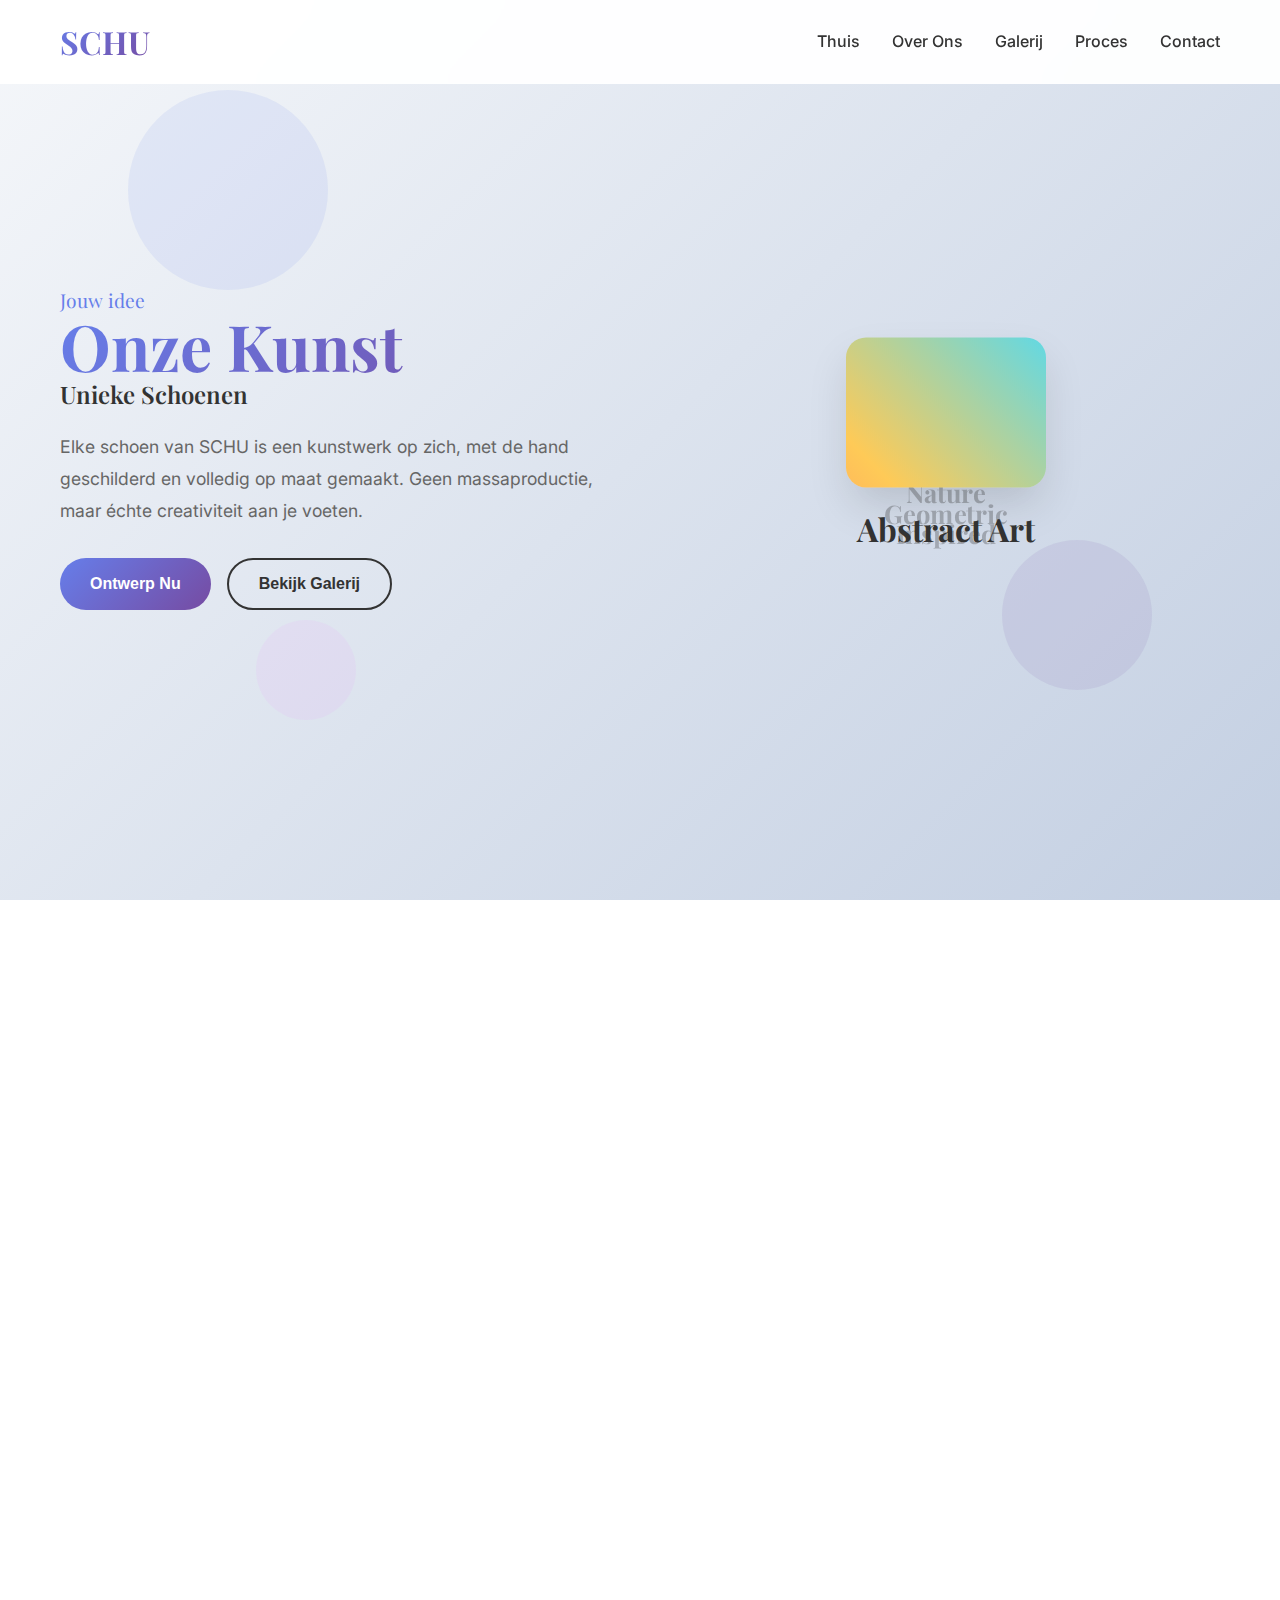
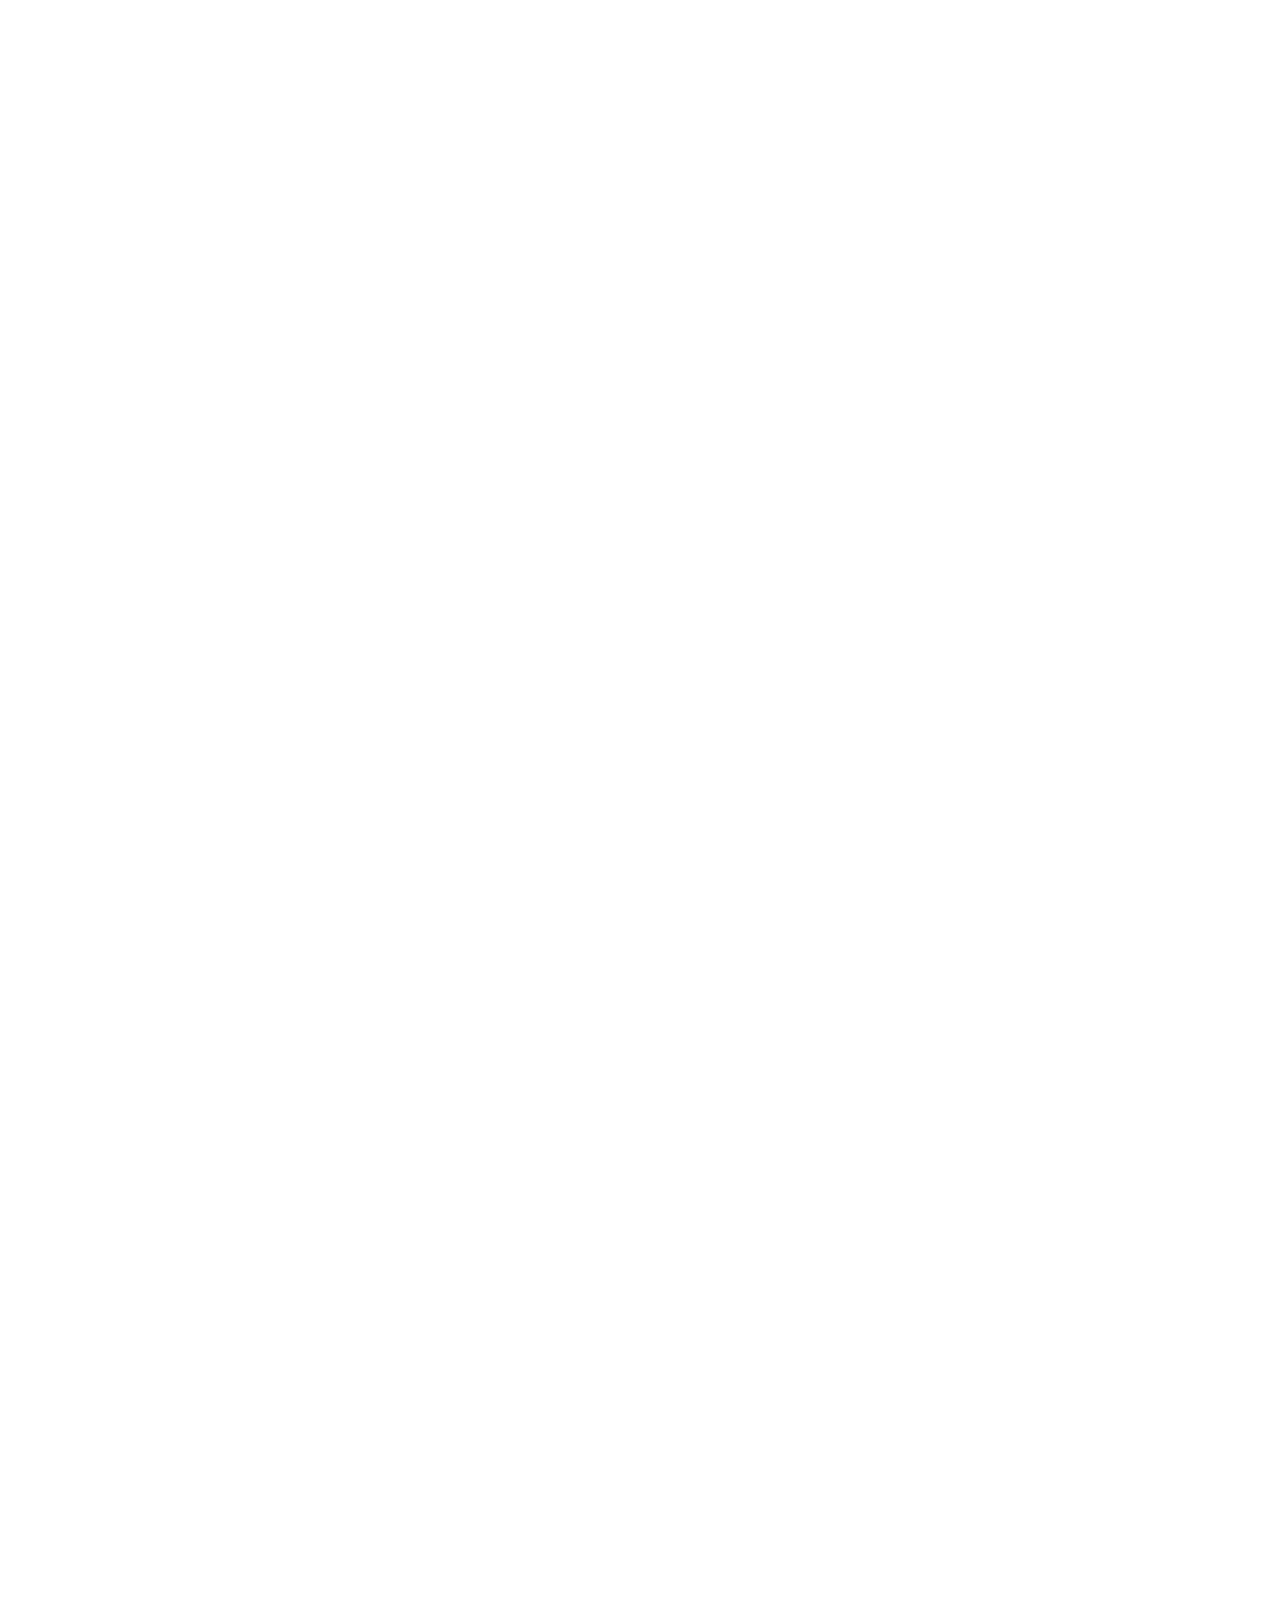
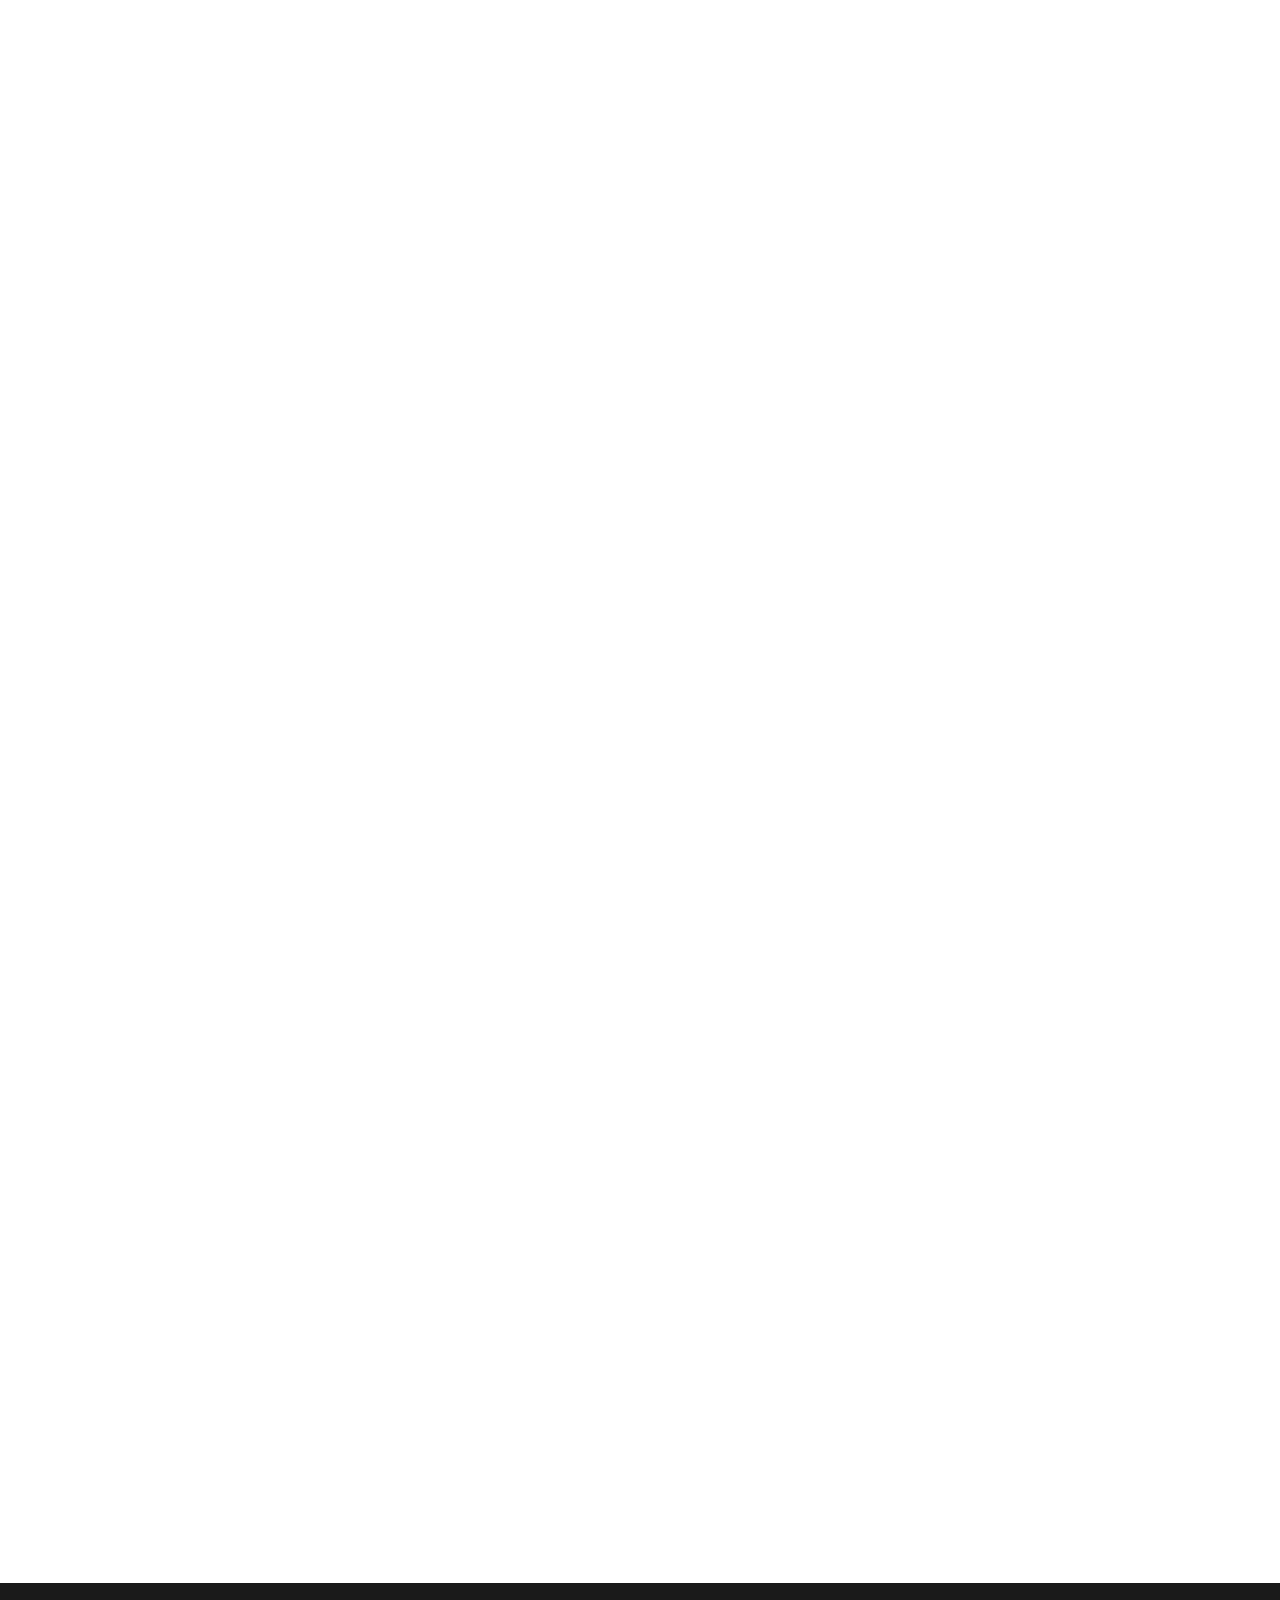
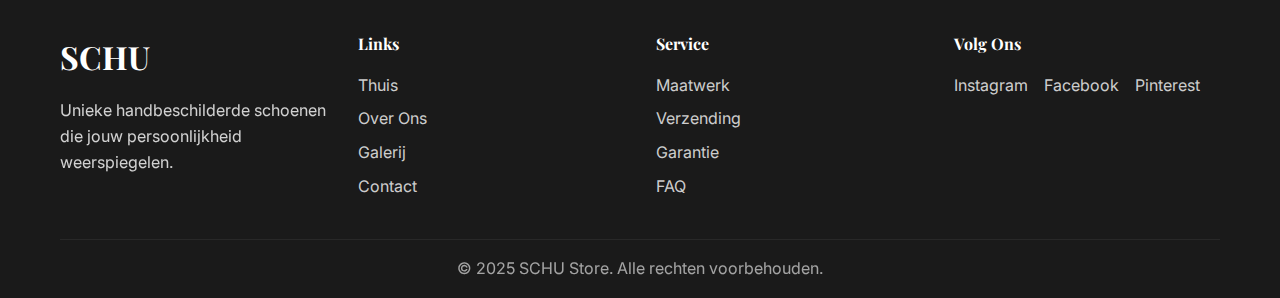
<file: index.html>
<!DOCTYPE html>
<html lang="nl">
<head>
    <meta charset="UTF-8">
    <meta name="viewport" content="width=device-width, initial-scale=1.0">
    <title>SCHU - Unieke Handbeschilderde Schoenen</title>
    <style>
        /* Reset and Base Styles */
        * {
            margin: 0;
            padding: 0;
            box-sizing: border-box;
        }

        html {
            scroll-behavior: smooth;
        }

        body {
            font-family: 'Inter', sans-serif;
            line-height: 1.6;
            color: #333;
            overflow-x: hidden;
        }

        .container {
            max-width: 1200px;
            margin: 0 auto;
            padding: 0 20px;
        }

        /* Typography */
        h1, h2, h3, h4 {
            font-family: 'Playfair Display', serif;
        }

        h1 {
            font-size: clamp(2.5rem, 5vw, 4rem);
            line-height: 1.1;
            font-weight: 700;
        }

        h2 {
            font-size: clamp(2rem, 4vw, 3rem);
            margin-bottom: 1rem;
        }

        h3 {
            font-size: clamp(1.5rem, 3vw, 2rem);
            margin-bottom: 0.5rem;
        }

        /* Buttons */
        .btn {
            padding: 15px 30px;
            border: none;
            border-radius: 50px;
            font-weight: 600;
            text-decoration: none;
            display: inline-block;
            cursor: pointer;
            transition: all 0.3s ease;
            font-size: 16px;
            position: relative;
            overflow: hidden;
        }

        .btn-primary {
            background: linear-gradient(135deg, #667eea 0%, #764ba2 100%);
            color: white;
        }

        .btn-primary:hover {
            transform: translateY(-3px);
            box-shadow: 0 10px 25px rgba(102, 126, 234, 0.4);
        }

        .btn-secondary {
            background: transparent;
            color: #333;
            border: 2px solid #333;
        }

        .btn-secondary:hover {
            background: #333;
            color: white;
            transform: translateY(-3px);
        }

        /* Navigation */
        .navbar {
            position: fixed;
            top: 0;
            width: 100%;
            background: rgba(255, 255, 255, 0.95);
            backdrop-filter: blur(20px);
            border-bottom: 1px solid rgba(255, 255, 255, 0.2);
            z-index: 1000;
            transition: all 0.3s ease;
        }

        .nav-container {
            max-width: 1200px;
            margin: 0 auto;
            padding: 1rem 20px;
            display: flex;
            justify-content: space-between;
            align-items: center;
        }

        .nav-logo h2 {
            font-family: 'Playfair Display', serif;
            font-size: 2rem;
            background: linear-gradient(135deg, #667eea 0%, #764ba2 100%);
            -webkit-background-clip: text;
            -webkit-text-fill-color: transparent;
            margin: 0;
        }

        .nav-menu {
            display: flex;
            gap: 2rem;
        }

        .nav-link {
            text-decoration: none;
            color: #333;
            font-weight: 500;
            transition: all 0.3s ease;
            position: relative;
        }

        .nav-link:hover {
            color: #667eea;
        }

        .nav-link::after {
            content: '';
            position: absolute;
            width: 0;
            height: 2px;
            bottom: -5px;
            left: 0;
            background: linear-gradient(135deg, #667eea 0%, #764ba2 100%);
            transition: width 0.3s ease;
        }

        .nav-link:hover::after {
            width: 100%;
        }

        .nav-toggle {
            display: none;
            flex-direction: column;
            cursor: pointer;
            gap: 4px;
        }

        .bar {
            width: 25px;
            height: 3px;
            background: #333;
            transition: 0.3s;
            border-radius: 3px;
        }

        .nav-toggle.active .bar:nth-child(2) {
            opacity: 0;
        }

        .nav-toggle.active .bar:nth-child(1) {
            transform: translateY(7px) rotate(45deg);
        }

        .nav-toggle.active .bar:nth-child(3) {
            transform: translateY(-7px) rotate(-45deg);
        }

        /* Hero Section */
        .hero {
            min-height: 100vh;
            display: flex;
            align-items: center;
            position: relative;
            background: linear-gradient(135deg, #f5f7fa 0%, #c3cfe2 100%);
            overflow: hidden;
        }

        .hero-container {
            max-width: 1200px;
            margin: 0 auto;
            padding: 0 20px;
            display: grid;
            grid-template-columns: 1fr 1fr;
            gap: 4rem;
            align-items: center;
            position: relative;
            z-index: 2;
        }

        .hero-content {
            animation: fadeInUp 1s ease;
        }

        .hero-title {
            display: flex;
            flex-direction: column;
            margin-bottom: 1.5rem;
        }

        .hero-subtitle {
            font-size: 1.2rem;
            color: #667eea;
            font-weight: 400;
        }

        .hero-main {
            background: linear-gradient(135deg, #667eea 0%, #764ba2 100%);
            -webkit-background-clip: text;
            -webkit-text-fill-color: transparent;
        }

        .hero-accent {
            font-size: 1.5rem;
            color: #333;
            font-weight: 600;
        }

        .hero-description {
            font-size: 1.1rem;
            margin-bottom: 2rem;
            color: #666;
            line-height: 1.8;
        }

        .hero-buttons {
            display: flex;
            gap: 1rem;
            flex-wrap: wrap;
        }

        .hero-visual {
            display: flex;
            justify-content: center;
            align-items: center;
        }

        .shoe-showcase {
            position: relative;
            width: 300px;
            height: 300px;
        }

        .shoe-card {
            position: absolute;
            top: 50%;
            left: 50%;
            transform: translate(-50%, -50%) scale(0.8);
            opacity: 0.3;
            transition: all 0.5s ease;
            text-align: center;
        }

        .shoe-card.active {
            transform: translate(-50%, -50%) scale(1);
            opacity: 1;
            z-index: 10;
        }

        .shoe-image {
            width: 200px;
            height: 150px;
            border-radius: 20px;
            margin-bottom: 1rem;
            position: relative;
            box-shadow: 0 20px 40px rgba(0,0,0,0.1);
        }

        .shoe-1 {
            background: linear-gradient(45deg, #ff6b6b, #feca57, #48dbfb, #ff9ff3);
            background-size: 300% 300%;
            animation: gradientShift 4s ease infinite;
        }

        .shoe-2 {
            background: linear-gradient(45deg, #2ed573, #7bed9f, #70a1ff, #5352ed);
            background-size: 300% 300%;
            animation: gradientShift 4s ease infinite 1s;
        }

        .shoe-3 {
            background: linear-gradient(45deg, #ff6348, #ff9f43, #feca57, #ff6b6b);
            background-size: 300% 300%;
            animation: gradientShift 4s ease infinite 2s;
        }

        .hero-background {
            position: absolute;
            top: 0;
            left: 0;
            right: 0;
            bottom: 0;
            z-index: 1;
        }

        .paint-splash {
            position: absolute;
            border-radius: 50%;
            opacity: 0.1;
            animation: float 6s ease-in-out infinite;
        }

        .splash-1 {
            width: 200px;
            height: 200px;
            background: #667eea;
            top: 10%;
            left: 10%;
            animation-delay: 0s;
        }

        .splash-2 {
            width: 150px;
            height: 150px;
            background: #764ba2;
            top: 60%;
            right: 10%;
            animation-delay: 2s;
        }

        .splash-3 {
            width: 100px;
            height: 100px;
            background: #f093fb;
            bottom: 20%;
            left: 20%;
            animation-delay: 4s;
        }

        /* Section Headers */
        .section-header {
            text-align: center;
            margin-bottom: 4rem;
        }

        .section-header p {
            font-size: 1.1rem;
            color: #666;
            margin-top: 0.5rem;
        }

        /* About Section */
        .about {
            padding: 5rem 0;
            background: #fff;
        }

        .about-content {
            display: grid;
            grid-template-columns: 1fr 1fr;
            gap: 4rem;
            align-items: center;
        }

        .about-text h3 {
            color: #333;
            margin-bottom: 1rem;
        }

        .about-text p {
            color: #666;
            margin-bottom: 2rem;
            font-size: 1.1rem;
            line-height: 1.8;
        }

        .features {
            display: flex;
            flex-direction: column;
            gap: 1.5rem;
        }

        .feature {
            display: flex;
            align-items: flex-start;
            gap: 1rem;
        }

        .feature-icon {
            font-size: 2rem;
            width: 60px;
            height: 60px;
            display: flex;
            align-items: center;
            justify-content: center;
            background: linear-gradient(135deg, #667eea 0%, #764ba2 100%);
            border-radius: 15px;
            flex-shrink: 0;
        }

        .feature h4 {
            color: #333;
            margin-bottom: 0.5rem;
            font-size: 1.1rem;
        }

        .feature p {
            color: #666;
            margin: 0;
            font-size: 0.95rem;
        }

        .about-visual {
            display: flex;
            justify-content: center;
            align-items: center;
        }

        .painter-workspace {
            position: relative;
            width: 300px;
            height: 300px;
            background: linear-gradient(135deg, #f5f7fa 0%, #c3cfe2 100%);
            border-radius: 20px;
            display: flex;
            align-items: center;
            justify-content: center;
            box-shadow: 0 20px 40px rgba(0,0,0,0.1);
        }

        .palette {
            position: absolute;
            top: 20px;
            left: 20px;
            display: flex;
            gap: 8px;
        }

        .color-dot {
            width: 20px;
            height: 20px;
            border-radius: 50%;
            box-shadow: 0 2px 10px rgba(0,0,0,0.2);
        }

        .color-1 { background: #ff6b6b; }
        .color-2 { background: #4ecdc4; }
        .color-3 { background: #45b7d1; }
        .color-4 { background: #f9ca24; }
        .color-5 { background: #6c5ce7; }

        .brush {
            position: absolute;
            bottom: 30px;
            right: 30px;
            width: 80px;
            height: 20px;
            background: linear-gradient(45deg, #8b4513, #daa520);
            border-radius: 10px;
            transform: rotate(-30deg);
        }

        .canvas-shoe {
            width: 120px;
            height: 80px;
            background: linear-gradient(45deg, #ff6b6b, #4ecdc4, #45b7d1);
            border-radius: 15px;
            position: relative;
            animation: pulse 2s ease-in-out infinite;
        }

        /* Gallery Section */
        .gallery {
            padding: 5rem 0;
            background: linear-gradient(135deg, #f5f7fa 0%, #c3cfe2 100%);
        }

        .gallery-filter {
            display: flex;
            justify-content: center;
            gap: 1rem;
            margin-bottom: 3rem;
            flex-wrap: wrap;
        }

        .filter-btn {
            padding: 10px 25px;
            background: white;
            border: 2px solid #ddd;
            border-radius: 25px;
            cursor: pointer;
            transition: all 0.3s ease;
            font-weight: 500;
        }

        .filter-btn.active,
        .filter-btn:hover {
            background: linear-gradient(135deg, #667eea 0%, #764ba2 100%);
            color: white;
            border-color: transparent;
            transform: translateY(-2px);
        }

        .gallery-grid {
            display: grid;
            grid-template-columns: repeat(auto-fit, minmax(300px, 1fr));
            gap: 2rem;
        }

        .gallery-item {
            position: relative;
            border-radius: 20px;
            overflow: hidden;
            cursor: pointer;
            transition: all 0.3s ease;
            box-shadow: 0 10px 30px rgba(0,0,0,0.1);
        }

        .gallery-item:hover {
            transform: translateY(-10px);
            box-shadow: 0 20px 40px rgba(0,0,0,0.2);
        }

        .gallery-image {
            width: 100%;
            height: 250px;
            position: relative;
        }

        .abstract-1 { background: linear-gradient(45deg, #667eea, #764ba2, #f093fb); }
        .nature-1 { background: linear-gradient(45deg, #11998e, #38ef7d, #2ed573); }
        .geometric-1 { background: linear-gradient(45deg, #ff6b6b, #feca57, #48dbfb); }
        .portrait-1 { background: linear-gradient(45deg, #fc466b, #3f5efb, #833ab4); }
        .abstract-2 { background: linear-gradient(45deg, #fa709a, #fee140, #ff9a9e); }
        .nature-2 { background: linear-gradient(45deg, #4facfe, #00f2fe, #43e97b); }

        .gallery-overlay {
            position: absolute;
            bottom: 0;
            left: 0;
            right: 0;
            background: linear-gradient(transparent, rgba(0,0,0,0.8));
            color: white;
            padding: 2rem;
            transform: translateY(100%);
            transition: all 0.3s ease;
        }

        .gallery-item:hover .gallery-overlay {
            transform: translateY(0);
        }

        .gallery-overlay h4 {
            margin-bottom: 0.5rem;
            font-size: 1.2rem;
        }

        .gallery-overlay p {
            font-size: 0.9rem;
            opacity: 0.9;
        }

        /* Process Section */
        .process {
            padding: 5rem 0;
            background: white;
        }

        .process-steps {
            display: grid;
            gap: 3rem;
        }

        .step {
            display: grid;
            grid-template-columns: 100px 1fr 200px;
            gap: 2rem;
            align-items: center;
            padding: 2rem;
            background: linear-gradient(135deg, #f8f9ff 0%, #f1f3ff 100%);
            border-radius: 20px;
            position: relative;
            transition: all 0.3s ease;
        }

        .step:hover {
            transform: translateY(-5px);
            box-shadow: 0 15px 35px rgba(102, 126, 234, 0.1);
        }

        .step-number {
            font-size: 2.5rem;
            font-weight: 700;
            background: linear-gradient(135deg, #667eea 0%, #764ba2 100%);
            -webkit-background-clip: text;
            -webkit-text-fill-color: transparent;
            text-align: center;
        }

        .step-content h3 {
            color: #333;
            margin-bottom: 1rem;
        }

        .step-content p {
            color: #666;
            line-height: 1.6;
        }

        .step-visual {
            width: 150px;
            height: 100px;
            border-radius: 15px;
            position: relative;
        }

        .consultation { background: linear-gradient(45deg, #667eea, #764ba2); }
        .design { background: linear-gradient(45deg, #f093fb, #f5576c); }
        .painting { background: linear-gradient(45deg, #4facfe, #00f2fe); }
        .finishing { background: linear-gradient(45deg, #43e97b, #38f9d7); }

        /* Contact Section */
        .contact {
            padding: 5rem 0;
            background: linear-gradient(135deg, #667eea 0%, #764ba2 100%);
            color: white;
        }

        .contact .section-header h2,
        .contact .section-header p {
            color: white;
        }

        .contact-content {
            display: grid;
            grid-template-columns: 1fr 1fr;
            gap: 4rem;
            align-items: start;
        }

        .contact-info h3 {
            margin-bottom: 1rem;
            font-size: 1.5rem;
        }

        .contact-info p {
            margin-bottom: 2rem;
            opacity: 0.9;
            line-height: 1.8;
        }

        .contact-details {
            display: flex;
            flex-direction: column;
            gap: 1.5rem;
        }

        .contact-item {
            display: flex;
            align-items: center;
            gap: 1rem;
        }

        .contact-icon {
            width: 50px;
            height: 50px;
            background: rgba(255, 255, 255, 0.2);
            border-radius: 12px;
            display: flex;
            align-items: center;
            justify-content: center;
            font-size: 1.2rem;
        }

        .contact-item h4 {
            margin-bottom: 0.25rem;
            font-size: 1.1rem;
        }

        .contact-item p {
            margin: 0;
            opacity: 0.9;
        }

        .contact-form {
            background: rgba(255, 255, 255, 0.1);
            backdrop-filter: blur(20px);
            padding: 2rem;
            border-radius: 20px;
            border: 1px solid rgba(255, 255, 255, 0.2);
        }

        .form-group {
            position: relative;
            margin-bottom: 2rem;
        }

        .form-group input,
        .form-group textarea,
        .form-group select {
            width: 100%;
            padding: 15px;
            background: rgba(255, 255, 255, 0.1);
            border: 2px solid rgba(255, 255, 255, 0.2);
            border-radius: 10px;
            color: white;
            font-size: 16px;
            transition: all 0.3s ease;
        }

        .form-group input:focus,
        .form-group textarea:focus,
        .form-group select:focus {
            outline: none;
            border-color: rgba(255, 255, 255, 0.5);
            background: rgba(255, 255, 255, 0.15);
        }

        .form-group label {
            position: absolute;
            top: 15px;
            left: 15px;
            color: rgba(255, 255, 255, 0.7);
            pointer-events: none;
            transition: all 0.3s ease;
            font-size: 16px;
        }

        .form-group label.active,
        .form-group input:focus + label,
        .form-group textarea:focus + label,
        .form-group select:focus + label {
            top: -10px;
            left: 10px;
            font-size: 12px;
            background: linear-gradient(135deg, #667eea 0%, #764ba2 100%);
            padding: 2px 8px;
            border-radius: 4px;
            color: white;
        }

        .form-group textarea {
            min-height: 120px;
            resize: vertical;
        }

        .form-group select option {
            background: #333;
            color: white;
        }

        .contact-form .btn-primary {
            width: 100%;
            margin-top: 1rem;
            background: rgba(255, 255, 255, 0.2);
            backdrop-filter: blur(10px);
            border: 2px solid rgba(255, 255, 255, 0.3);
        }

        .contact-form .btn-primary:hover {
            background: white;
            color: #667eea;
            transform: translateY(-2px);
        }

        /* Footer */
        .footer {
            background: #1a1a1a;
            color: white;
            padding: 3rem 0 1rem;
        }

        .footer-content {
            display: grid;
            grid-template-columns: repeat(auto-fit, minmax(250px, 1fr));
            gap: 2rem;
            margin-bottom: 2rem;
        }

        .footer-section h3,
        .footer-section h4 {
            margin-bottom: 1rem;
            color: white;
        }

        .footer-section p {
            opacity: 0.8;
            line-height: 1.6;
        }

        .footer-section ul {
            list-style: none;
        }

        .footer-section ul li {
            margin-bottom: 0.5rem;
        }

        .footer-section ul li a {
            color: rgba(255, 255, 255, 0.8);
            text-decoration: none;
            transition: all 0.3s ease;
        }

        .footer-section ul li a:hover {
            color: #667eea;
        }

        .social-links {
            display: flex;
            gap: 1rem;
        }

        .social-link {
            color: rgba(255, 255, 255, 0.8);
            text-decoration: none;
            transition: all 0.3s ease;
        }

        .social-link:hover {
            color: #667eea;
            transform: translateY(-2px);
        }

        .footer-bottom {
            border-top: 1px solid rgba(255, 255, 255, 0.1);
            padding-top: 1rem;
            text-align: center;
            opacity: 0.6;
        }

        /* Animations */
        @keyframes fadeInUp {
            from {
                opacity: 0;
                transform: translateY(30px);
            }
            to {
                opacity: 1;
                transform: translateY(0);
            }
        }

        @keyframes gradientShift {
            0% { background-position: 0% 50%; }
            50% { background-position: 100% 50%; }
            100% { background-position: 0% 50%; }
        }

        @keyframes float {
            0%, 100% {
                transform: translateY(0px);
            }
            50% {
                transform: translateY(-20px);
            }
        }

        @keyframes pulse {
            0%, 100% {
                transform: scale(1);
            }
            50% {
                transform: scale(1.05);
            }
        }

        /* Responsive Design */
        @media (max-width: 768px) {
            .nav-menu {
                position: fixed;
                left: -100%;
                top: 70px;
                flex-direction: column;
                background-color: rgba(255, 255, 255, 0.98);
                backdrop-filter: blur(20px);
                width: 100%;
                text-align: center;
                transition: 0.3s;
                box-shadow: 0 10px 27px rgba(0, 0, 0, 0.05);
                padding: 2rem 0;
                gap: 1rem;
            }

            .nav-menu.active {
                left: 0;
            }

            .nav-toggle {
                display: flex;
            }

            .hero-container {
                grid-template-columns: 1fr;
                gap: 2rem;
                text-align: center;
                padding: 6rem 20px 2rem;
            }

            .hero-buttons {
                justify-content: center;
            }

            .about-content {
                grid-template-columns: 1fr;
                gap: 2rem;
                text-align: center;
            }

            .contact-content {
                grid-template-columns: 1fr;
                gap: 2rem;
            }

            .step {
                grid-template-columns: 1fr;
                text-align: center;
                gap: 1rem;
            }

            .step-visual {
                justify-self: center;
            }

            .gallery-filter {
                gap: 0.5rem;
            }

            .filter-btn {
                padding: 8px 16px;
                font-size: 14px;
            }

            .features {
                text-align: left;
            }
        }

        @media (max-width: 480px) {
            .container {
                padding: 0 15px;
            }

            .hero-buttons {
                flex-direction: column;
                align-items: center;
            }

            .btn {
                width: 100%;
                max-width: 250px;
            }

            .gallery-grid {
                grid-template-columns: 1fr;
            }

            .shoe-showcase {
                width: 250px;
                height: 250px;
            }

            .shoe-image {
                width: 150px;
                height: 120px;
            }
        }

        /* Print Styles */
        @media print {
            .navbar,
            .hero-background,
            .contact-form,
            .footer {
                display: none;
            }

            body {
                color: #000;
                background: white;
            }

            .hero {
                background: white;
                min-height: auto;
                padding: 2rem 0;
            }
        }
    </style>
    <link href="https://fonts.googleapis.com/css2?family=Playfair+Display:wght@400;600;700&family=Inter:wght@300;400;500;600&display=swap" rel="stylesheet">
</head>
<body>
    <!-- Navigation -->
    <nav class="navbar">
        <div class="nav-container">
            <div class="nav-logo">
                <h2>SCHU</h2>
            </div>
            <div class="nav-menu" id="navMenu">
                <a href="#home" class="nav-link">Thuis</a>
                <a href="#about" class="nav-link">Over Ons</a>
                <a href="#gallery" class="nav-link">Galerij</a>
                <a href="#process" class="nav-link">Proces</a>
                <a href="#contact" class="nav-link">Contact</a>
            </div>
            <div class="nav-toggle" id="navToggle">
                <span class="bar"></span>
                <span class="bar"></span>
                <span class="bar"></span>
            </div>
        </div>
    </nav>

    <!-- Hero Section -->
    <section id="home" class="hero">
        <div class="hero-container">
            <div class="hero-content">
                <h1 class="hero-title">
                    <span class="hero-subtitle">Jouw idee</span>
                    <span class="hero-main">Onze Kunst</span>
                    <span class="hero-accent">Unieke Schoenen</span>
                </h1>
                <p class="hero-description">
                    Elke schoen van SCHU is een kunstwerk op zich, met de hand geschilderd en volledig op maat gemaakt. 
                    Geen massaproductie, maar échte creativiteit aan je voeten.
                </p>
                <div class="hero-buttons">
                    <button class="btn btn-primary">Ontwerp Nu</button>
                    <button class="btn btn-secondary">Bekijk Galerij</button>
                </div>
            </div>
            <div class="hero-visual">
                <div class="shoe-showcase">
                    <div class="shoe-card active">
                        <div class="shoe-image shoe-1"></div>
                        <h3>Abstract Art</h3>
                    </div>
                    <div class="shoe-card">
                        <div class="shoe-image shoe-2"></div>
                        <h3>Nature Inspired</h3>
                    </div>
                    <div class="shoe-card">
                        <div class="shoe-image shoe-3"></div>
                        <h3>Geometric</h3>
                    </div>
                </div>
            </div>
        </div>
        <div class="hero-background">
            <div class="paint-splash splash-1"></div>
            <div class="paint-splash splash-2"></div>
            <div class="paint-splash splash-3"></div>
        </div>
    </section>

    <!-- About Section -->
    <section id="about" class="about">
        <div class="container">
            <div class="section-header">
                <h2>Over SCHU</h2>
                <p>Waar kunst en mode samenkomen</p>
            </div>
            <div class="about-content">
                <div class="about-text">
                    <h3>Handgemaakt. Uniek. Jouw.</h3>
                    <p>
                        Bij SCHU geloven we dat schoenen meer zijn dan alleen een accessoire. Ze zijn een expressie van wie je bent. 
                        Daarom maken we elk paar volledig op maat, met de hand beschilderd volgens jouw visie.
                    </p>
                    <div class="features">
                        <div class="feature">
                            <div class="feature-icon">🎨</div>
                            <div>
                                <h4>Handbeschilderd</h4>
                                <p>Elk ontwerp wordt met zorg en precisie met de hand geschilderd</p>
                            </div>
                        </div>
                        <div class="feature">
                            <div class="feature-icon">✨</div>
                            <div>
                                <h4>100% Uniek</h4>
                                <p>Geen twee paar zijn hetzelfde - jouw schoenen zijn echt van jou</p>
                            </div>
                        </div>
                        <div class="feature">
                            <div class="feature-icon">💫</div>
                            <div>
                                <h4>Op Maat</h4>
                                <p>Volledig aangepast aan jouw stijl, maat en voorkeuren</p>
                            </div>
                        </div>
                    </div>
                </div>
                <div class="about-visual">
                    <div class="painter-workspace">
                        <div class="palette">
                            <div class="color-dot color-1"></div>
                            <div class="color-dot color-2"></div>
                            <div class="color-dot color-3"></div>
                            <div class="color-dot color-4"></div>
                            <div class="color-dot color-5"></div>
                        </div>
                        <div class="brush"></div>
                        <div class="canvas-shoe"></div>
                    </div>
                </div>
            </div>
        </div>
    </section>

    <!-- Gallery Section -->
    <section id="gallery" class="gallery">
        <div class="container">
            <div class="section-header">
                <h2>Onze Creaties</h2>
                <p>Inspiratie uit onze collectie</p>
            </div>
            <div class="gallery-filter">
                <button class="filter-btn active" data-filter="all">Alle</button>
                <button class="filter-btn" data-filter="abstract">Abstract</button>
                <button class="filter-btn" data-filter="nature">Natuur</button>
                <button class="filter-btn" data-filter="geometric">Geometrisch</button>
                <button class="filter-btn" data-filter="portrait">Portret</button>
            </div>
            <div class="gallery-grid">
                <div class="gallery-item" data-category="abstract">
                    <div class="gallery-image abstract-1"></div>
                    <div class="gallery-overlay">
                        <h4>Cosmic Dreams</h4>
                        <p>Abstract kunstwerk geïnspireerd door de kosmos</p>
                    </div>
                </div>
                <div class="gallery-item" data-category="nature">
                    <div class="gallery-image nature-1"></div>
                    <div class="gallery-overlay">
                        <h4>Forest Walk</h4>
                        <p>Botanische elementen in aardse tinten</p>
                    </div>
                </div>
                <div class="gallery-item" data-category="geometric">
                    <div class="gallery-image geometric-1"></div>
                    <div class="gallery-overlay">
                        <h4>Digital Age</h4>
                        <p>Moderne geometrische patronen</p>
                    </div>
                </div>
                <div class="gallery-item" data-category="portrait">
                    <div class="gallery-image portrait-1"></div>
                    <div class="gallery-overlay">
                        <h4>Van Gogh Tribute</h4>
                        <p>Klassieke kunstwerken hergeïnterpreteerd</p>
                    </div>
                </div>
                <div class="gallery-item" data-category="abstract">
                    <div class="gallery-image abstract-2"></div>
                    <div class="gallery-overlay">
                        <h4>Color Explosion</h4>
                        <p>Levendige kleuren in perfecte harmonie</p>
                    </div>
                </div>
                <div class="gallery-item" data-category="nature">
                    <div class="gallery-image nature-2"></div>
                    <div class="gallery-overlay">
                        <h4>Ocean Waves</h4>
                        <p>De kracht en schoonheid van de oceaan</p>
                    </div>
                </div>
            </div>
        </div>
    </section>

    <!-- Process Section -->
    <section id="process" class="process">
        <div class="container">
            <div class="section-header">
                <h2>Ons Proces</h2>
                <p>Van idee tot kunstwerk in 4 stappen</p>
            </div>
            <div class="process-steps">
                <div class="step">
                    <div class="step-number">01</div>
                    <div class="step-content">
                        <h3>Consultatie</h3>
                        <p>We bespreken jouw ideeën, stijl en voorkeuren. Samen creëren we het perfecte ontwerp voor jouw unieke schoenen.</p>
                    </div>
                    <div class="step-visual consultation"></div>
                </div>
                <div class="step">
                    <div class="step-number">02</div>
                    <div class="step-content">
                        <h3>Ontwerp</h3>
                        <p>Onze kunstenaars maken een gedetailleerde schets van jouw ontwerp. Je krijgt een preview voordat we beginnen met schilderen.</p>
                    </div>
                    <div class="step-visual design"></div>
                </div>
                <div class="step">
                    <div class="step-number">03</div>
                    <div class="step-content">
                        <h3>Schilderen</h3>
                        <p>Met precisie en zorg brengen we jouw ontwerp tot leven. Elke lijn wordt met de hand geschilderd met hoogwaardige verf.</p>
                    </div>
                    <div class="step-visual painting"></div>
                </div>
                <div class="step">
                    <div class="step-number">04</div>
                    <div class="step-content">
                        <h3>Afwerking</h3>
                        <p>Je kunstwerk wordt afgewerkt met beschermende coating en zorgvuldig verpakt voor veilige levering aan jouw deur.</p>
                    </div>
                    <div class="step-visual finishing"></div>
                </div>
            </div>
        </div>
    </section>

    <!-- Contact Section -->
    <section id="contact" class="contact">
        <div class="container">
            <div class="section-header">
                <h2>Start Jouw Ontwerp</h2>
                <p>Klaar om jouw unieke schoenen te creëren?</p>
            </div>
            <div class="contact-content">
                <div class="contact-info">
                    <h3>Neem Contact Op</h3>
                    <p>We horen graag van je! Deel je ideeën met ons en we helpen je om het perfecte paar schoenen te creëren.</p>
                    <div class="contact-details">
                        <div class="contact-item">
                            <div class="contact-icon">📧</div>
                            <div>
                                <h4>Email</h4>
                                <p>info@schu-store.nl</p>
                            </div>
                        </div>
                        <div class="contact-item">
                            <div class="contact-icon">📱</div>
                            <div>
                                <h4>Telefoon</h4>
                                <p>+31 6 12345678</p>
                            </div>
                        </div>
                        <div class="contact-item">
                            <div class="contact-icon">📍</div>
                            <div>
                                <h4>Locatie</h4>
                                <p>Amsterdam, Nederland</p>
                            </div>
                        </div>
                    </div>
                </div>
                <form class="contact-form">
                    <div class="form-group">
                        <input type="text" id="name" name="name" required>
                        <label for="name">Jouw Naam</label>
                    </div>
                    <div class="form-group">
                        <input type="email" id="email" name="email" required>
                        <label for="email">Email Adres</label>
                    </div>
                    <div class="form-group">
                        <select id="category" name="category" required>
                            <option value="">Selecteer Categorie</option>
                            <option value="abstract">Abstract</option>
                            <option value="nature">Natuur</option>
                            <option value="geometric">Geometrisch</option>
                            <option value="portrait">Portret</option>
                            <option value="custom">Custom Ontwerp</option>
                        </select>
                        <label for="category">Ontwerp Categorie</label>
                    </div>
                    <div class="form-group">
                        <textarea id="message" name="message" required></textarea>
                        <label for="message">Beschrijf je Idee</label>
                    </div>
                    <button type="submit" class="btn btn-primary">Verstuur Aanvraag</button>
                </form>
            </div>
        </div>
    </section>

    <!-- Footer -->
    <footer class="footer">
        <div class="container">
            <div class="footer-content">
                <div class="footer-section">
                    <h3>SCHU</h3>
                    <p>Unieke handbeschilderde schoenen die jouw persoonlijkheid weerspiegelen.</p>
                </div>
                <div class="footer-section">
                    <h4>Links</h4>
                    <ul>
                        <li><a href="#home">Thuis</a></li>
                        <li><a href="#about">Over Ons</a></li>
                        <li><a href="#gallery">Galerij</a></li>
                        <li><a href="#contact">Contact</a></li>
                    </ul>
                </div>
                <div class="footer-section">
                    <h4>Service</h4>
                    <ul>
                        <li><a href="#">Maatwerk</a></li>
                        <li><a href="#">Verzending</a></li>
                        <li><a href="#">Garantie</a></li>
                        <li><a href="#">FAQ</a></li>
                    </ul>
                </div>
                <div class="footer-section">
                    <h4>Volg Ons</h4>
                    <div class="social-links">
                        <a href="#" class="social-link">Instagram</a>
                        <a href="#" class="social-link">Facebook</a>
                        <a href="#" class="social-link">Pinterest</a>
                    </div>
                </div>
            </div>
            <div class="footer-bottom">
                <p>&copy; 2025 SCHU Store. Alle rechten voorbehouden.</p>
            </div>
        </div>
    </footer>

    <script>
        // Mobile Navigation
        const navToggle = document.getElementById('navToggle');
        const navMenu = document.getElementById('navMenu');
        
        navToggle.addEventListener('click', () => {
            navMenu.classList.toggle('active');
            navToggle.classList.toggle('active');
        });

        // Smooth Scrolling
        document.querySelectorAll('a[href^="#"]').forEach(anchor => {
            anchor.addEventListener('click', function (e) {
                e.preventDefault();
                const target = document.querySelector(this.getAttribute('href'));
                if (target) {
                    target.scrollIntoView({
                        behavior: 'smooth',
                        block: 'start'
                    });
                }
                navMenu.classList.remove('active');
                navToggle.classList.remove('active');
            });
        });

        // Gallery Filter
        const filterBtns = document.querySelectorAll('.filter-btn');
        const galleryItems = document.querySelectorAll('.gallery-item');

        filterBtns.forEach(btn => {
            btn.addEventListener('click', () => {
                filterBtns.forEach(b => b.classList.remove('active'));
                btn.classList.add('active');
                
                const filter = btn.getAttribute('data-filter');
                
                galleryItems.forEach(item => {
                    if (filter === 'all' || item.getAttribute('data-category') === filter) {
                        item.style.display = 'block';
                        item.style.opacity = '1';
                    } else {
                        item.style.display = 'none';
                        item.style.opacity = '0';
                    }
                });
            });
        });

        // Shoe Showcase Animation
        const shoeCards = document.querySelectorAll('.shoe-card');
        let currentIndex = 0;

        function rotateShoes() {
            shoeCards.forEach(card => card.classList.remove('active'));
            currentIndex = (currentIndex + 1) % shoeCards.length;
            shoeCards[currentIndex].classList.add('active');
        }

        setInterval(rotateShoes, 3000);

        // Form Animation
        const formGroups = document.querySelectorAll('.form-group');

        formGroups.forEach(group => {
            const input = group.querySelector('input, textarea, select');
            const label = group.querySelector('label');

            input.addEventListener('focus', () => {
                label.classList.add('active');
            });

            input.addEventListener('blur', () => {
                if (!input.value) {
                    label.classList.remove('active');
                }
            });

            if (input.value) {
                label.classList.add('active');
            }
        });

        // Form Submission
        const contactForm = document.querySelector('.contact-form');
        
        contactForm.addEventListener('submit', (e) => {
            e.preventDefault();
            
            // Simulate form submission
            const button = contactForm.querySelector('.btn');
            const originalText = button.textContent;
            
            button.textContent = 'Versturen...';
            button.disabled = true;
            
            setTimeout(() => {
                button.textContent = 'Verzonden! ✓';
                setTimeout(() => {
                    button.textContent = originalText;
                    button.disabled = false;
                    contactForm.reset();
                    formGroups.forEach(group => {
                        group.querySelector('label').classList.remove('active');
                    });
                }, 2000);
            }, 1500);
        });

        // Scroll Animations
        const observerOptions = {
            threshold: 0.1,
            rootMargin: '0px 0px -50px 0px'
        };

        const observer = new IntersectionObserver((entries) => {
            entries.forEach(entry => {
                if (entry.isIntersecting) {
                    entry.target.style.opacity = '1';
                    entry.target.style.transform = 'translateY(0)';
                }
            });
        }, observerOptions);

        // Observe sections for animation
        document.querySelectorAll('section').forEach(section => {
            section.style.opacity = '0';
            section.style.transform = 'translateY(30px)';
            section.style.transition = 'all 0.8s ease';
            observer.observe(section);
        });
    </script>
</body>
</html>
</file>
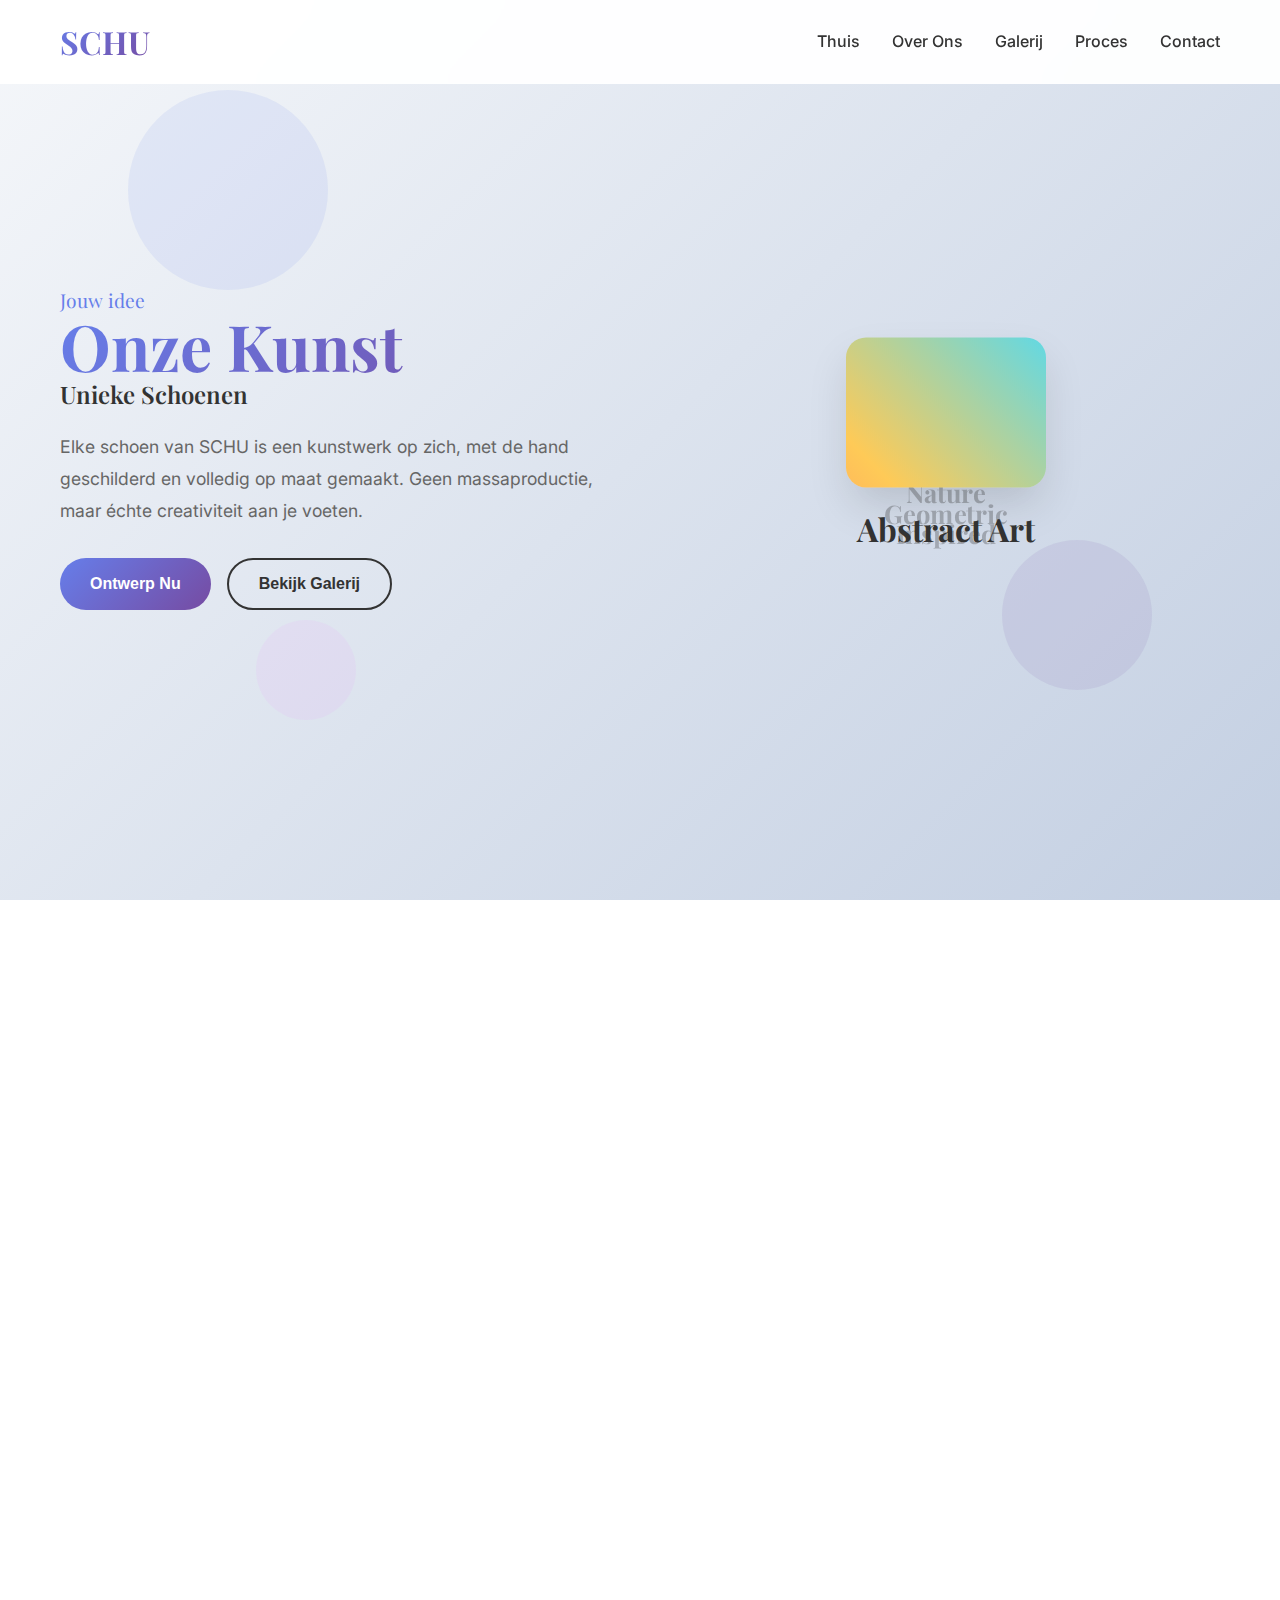
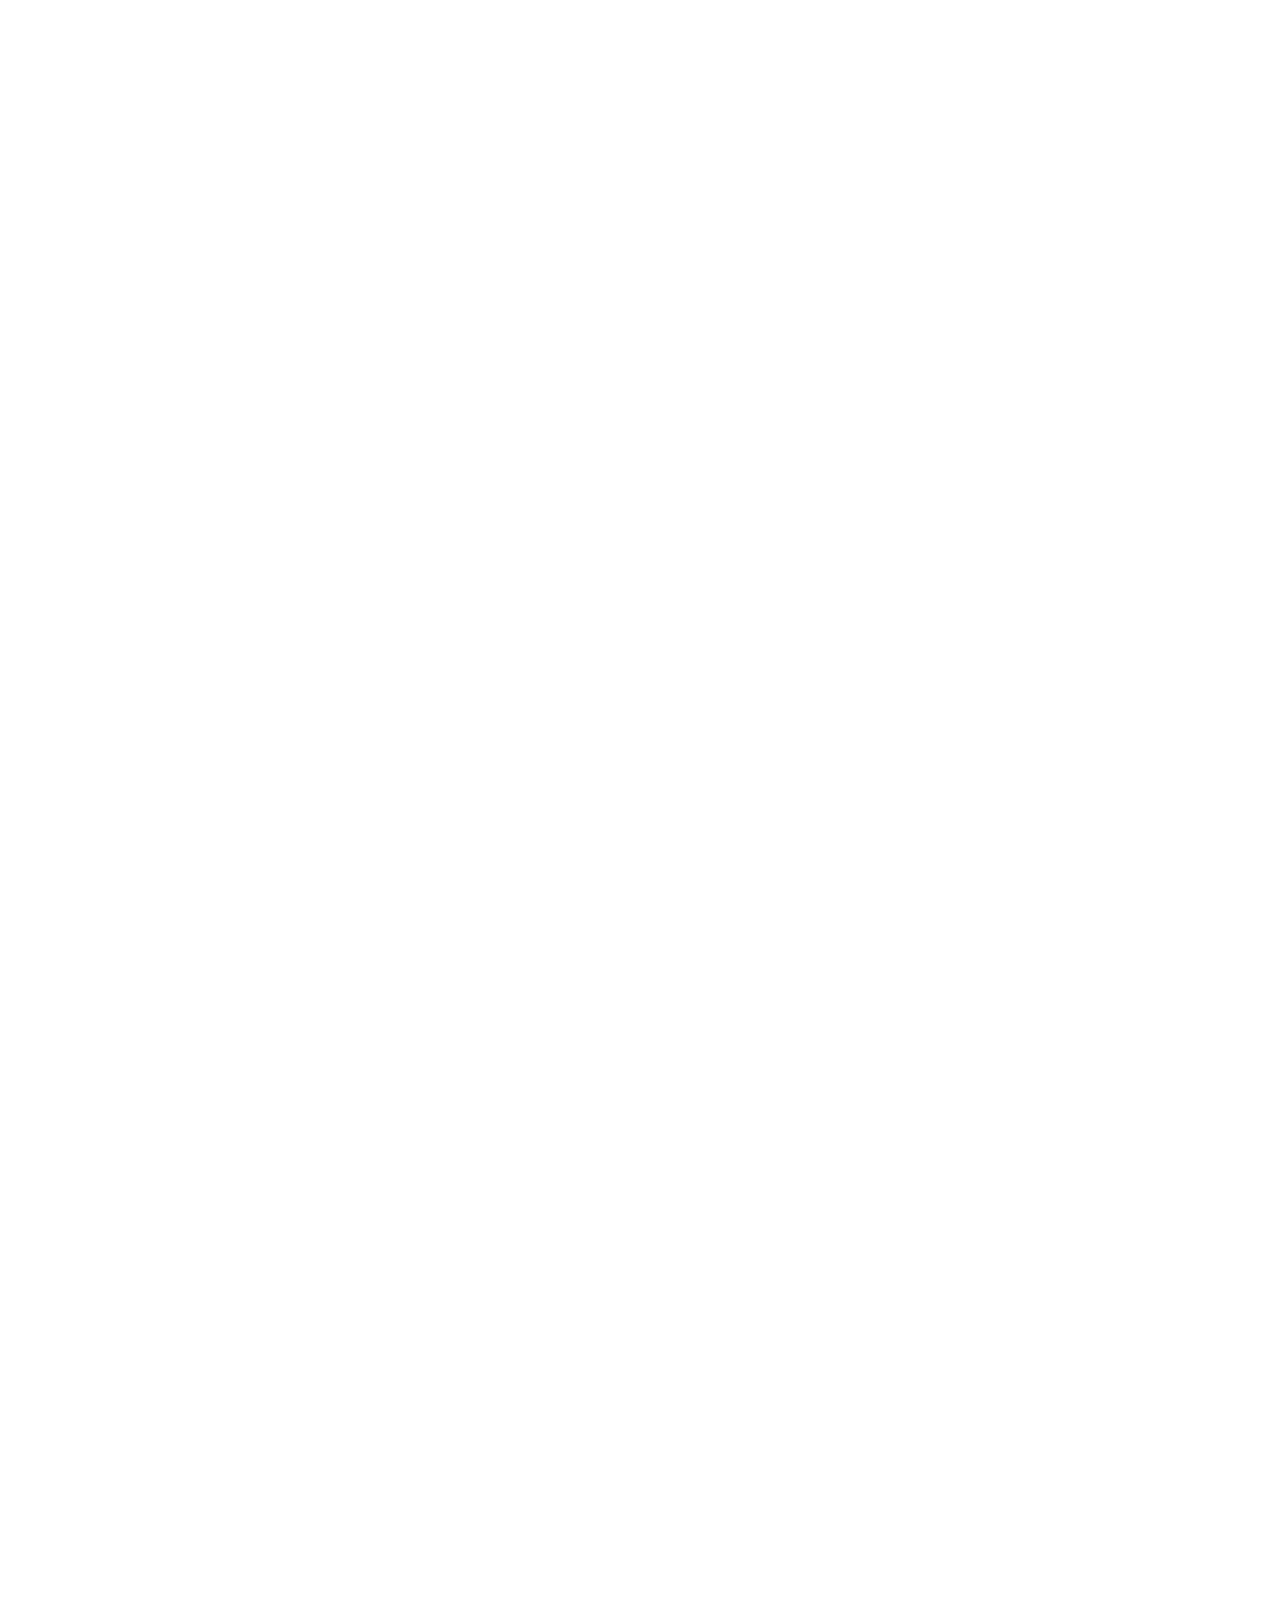
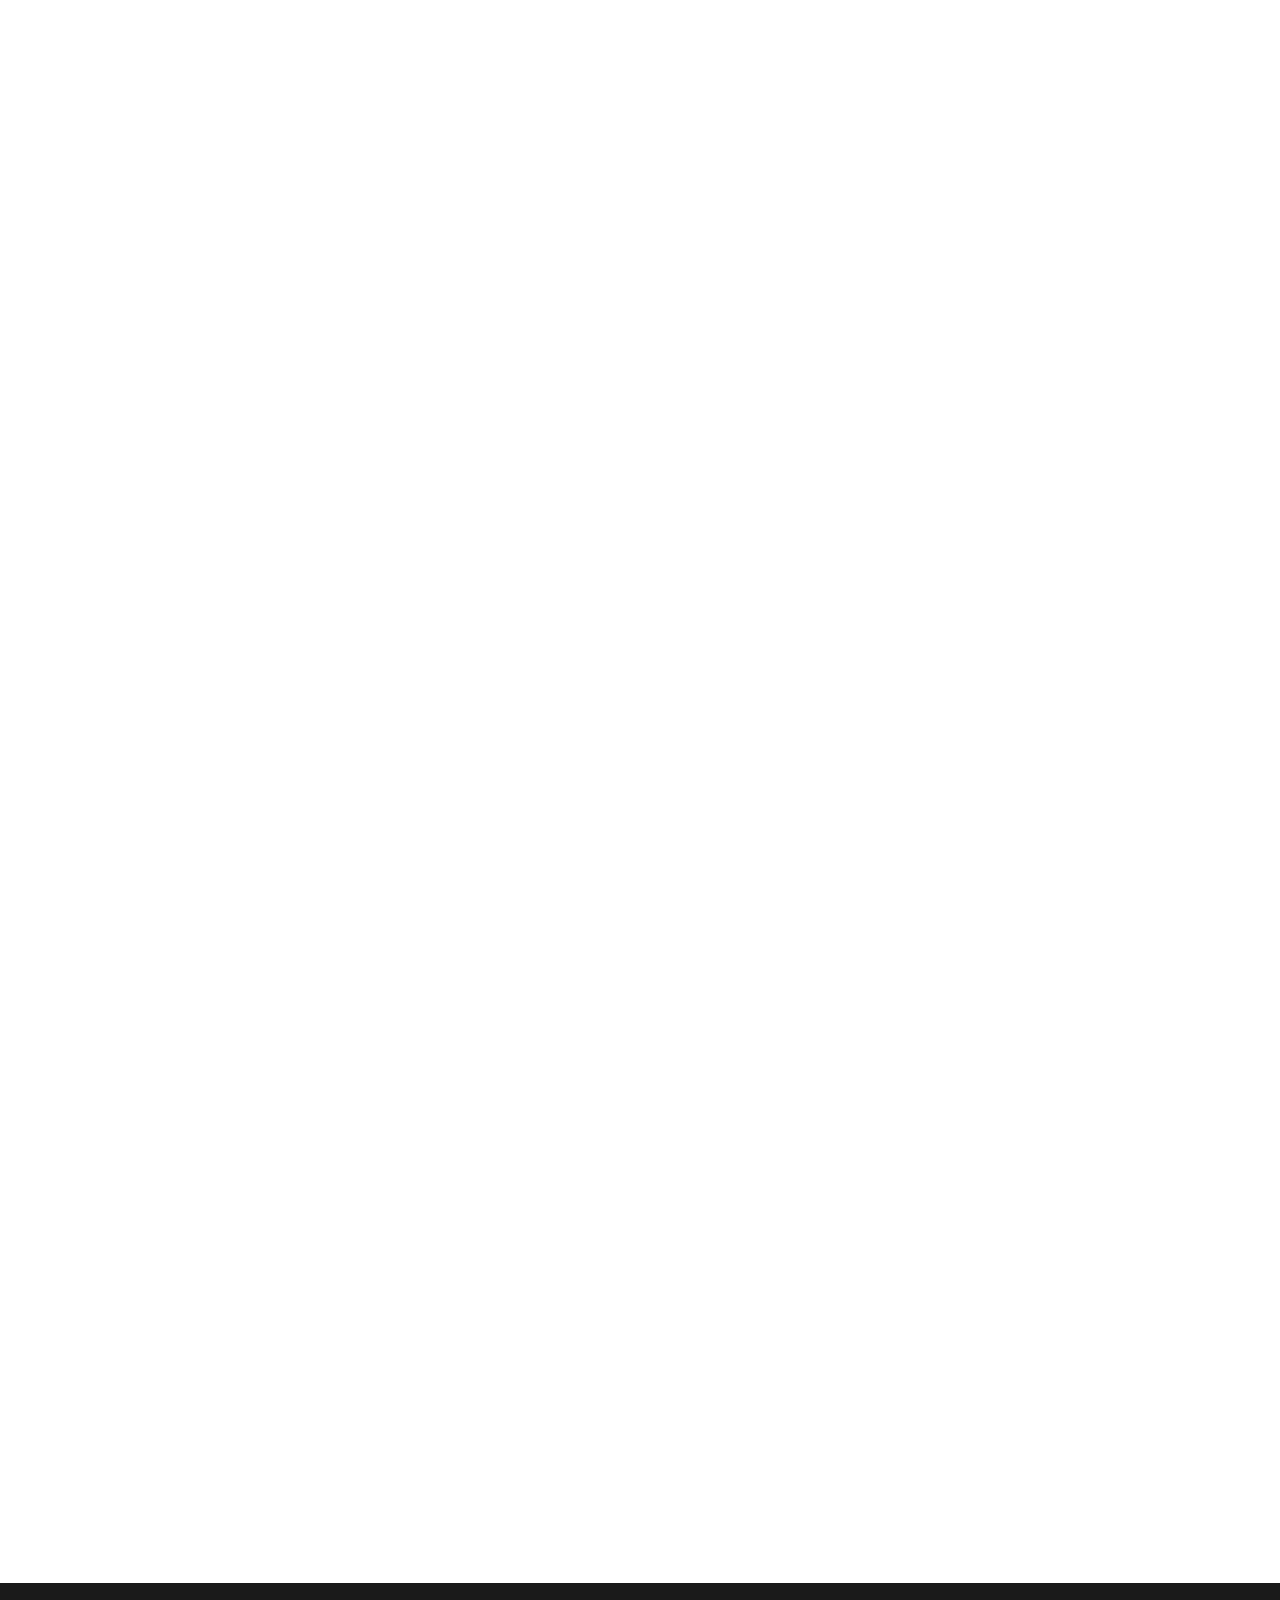
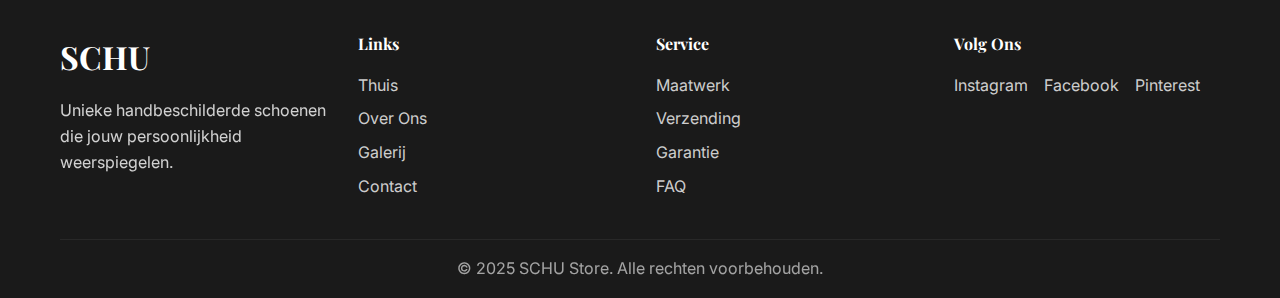
<file: schu_store_website (1).html>
<!DOCTYPE html>
<html lang="nl">
<head>
    <meta charset="UTF-8">
    <meta name="viewport" content="width=device-width, initial-scale=1.0">
    <title>SCHU - Unieke Handbeschilderde Schoenen</title>
    <style>
        /* Reset and Base Styles */
        * {
            margin: 0;
            padding: 0;
            box-sizing: border-box;
        }

        html {
            scroll-behavior: smooth;
        }

        body {
            font-family: 'Inter', sans-serif;
            line-height: 1.6;
            color: #333;
            overflow-x: hidden;
        }

        .container {
            max-width: 1200px;
            margin: 0 auto;
            padding: 0 20px;
        }

        /* Typography */
        h1, h2, h3, h4 {
            font-family: 'Playfair Display', serif;
        }

        h1 {
            font-size: clamp(2.5rem, 5vw, 4rem);
            line-height: 1.1;
            font-weight: 700;
        }

        h2 {
            font-size: clamp(2rem, 4vw, 3rem);
            margin-bottom: 1rem;
        }

        h3 {
            font-size: clamp(1.5rem, 3vw, 2rem);
            margin-bottom: 0.5rem;
        }

        /* Buttons */
        .btn {
            padding: 15px 30px;
            border: none;
            border-radius: 50px;
            font-weight: 600;
            text-decoration: none;
            display: inline-block;
            cursor: pointer;
            transition: all 0.3s ease;
            font-size: 16px;
            position: relative;
            overflow: hidden;
        }

        .btn-primary {
            background: linear-gradient(135deg, #667eea 0%, #764ba2 100%);
            color: white;
        }

        .btn-primary:hover {
            transform: translateY(-3px);
            box-shadow: 0 10px 25px rgba(102, 126, 234, 0.4);
        }

        .btn-secondary {
            background: transparent;
            color: #333;
            border: 2px solid #333;
        }

        .btn-secondary:hover {
            background: #333;
            color: white;
            transform: translateY(-3px);
        }

        /* Navigation */
        .navbar {
            position: fixed;
            top: 0;
            width: 100%;
            background: rgba(255, 255, 255, 0.95);
            backdrop-filter: blur(20px);
            border-bottom: 1px solid rgba(255, 255, 255, 0.2);
            z-index: 1000;
            transition: all 0.3s ease;
        }

        .nav-container {
            max-width: 1200px;
            margin: 0 auto;
            padding: 1rem 20px;
            display: flex;
            justify-content: space-between;
            align-items: center;
        }

        .nav-logo h2 {
            font-family: 'Playfair Display', serif;
            font-size: 2rem;
            background: linear-gradient(135deg, #667eea 0%, #764ba2 100%);
            -webkit-background-clip: text;
            -webkit-text-fill-color: transparent;
            margin: 0;
        }

        .nav-menu {
            display: flex;
            gap: 2rem;
        }

        .nav-link {
            text-decoration: none;
            color: #333;
            font-weight: 500;
            transition: all 0.3s ease;
            position: relative;
        }

        .nav-link:hover {
            color: #667eea;
        }

        .nav-link::after {
            content: '';
            position: absolute;
            width: 0;
            height: 2px;
            bottom: -5px;
            left: 0;
            background: linear-gradient(135deg, #667eea 0%, #764ba2 100%);
            transition: width 0.3s ease;
        }

        .nav-link:hover::after {
            width: 100%;
        }

        .nav-toggle {
            display: none;
            flex-direction: column;
            cursor: pointer;
            gap: 4px;
        }

        .bar {
            width: 25px;
            height: 3px;
            background: #333;
            transition: 0.3s;
            border-radius: 3px;
        }

        .nav-toggle.active .bar:nth-child(2) {
            opacity: 0;
        }

        .nav-toggle.active .bar:nth-child(1) {
            transform: translateY(7px) rotate(45deg);
        }

        .nav-toggle.active .bar:nth-child(3) {
            transform: translateY(-7px) rotate(-45deg);
        }

        /* Hero Section */
        .hero {
            min-height: 100vh;
            display: flex;
            align-items: center;
            position: relative;
            background: linear-gradient(135deg, #f5f7fa 0%, #c3cfe2 100%);
            overflow: hidden;
        }

        .hero-container {
            max-width: 1200px;
            margin: 0 auto;
            padding: 0 20px;
            display: grid;
            grid-template-columns: 1fr 1fr;
            gap: 4rem;
            align-items: center;
            position: relative;
            z-index: 2;
        }

        .hero-content {
            animation: fadeInUp 1s ease;
        }

        .hero-title {
            display: flex;
            flex-direction: column;
            margin-bottom: 1.5rem;
        }

        .hero-subtitle {
            font-size: 1.2rem;
            color: #667eea;
            font-weight: 400;
        }

        .hero-main {
            background: linear-gradient(135deg, #667eea 0%, #764ba2 100%);
            -webkit-background-clip: text;
            -webkit-text-fill-color: transparent;
        }

        .hero-accent {
            font-size: 1.5rem;
            color: #333;
            font-weight: 600;
        }

        .hero-description {
            font-size: 1.1rem;
            margin-bottom: 2rem;
            color: #666;
            line-height: 1.8;
        }

        .hero-buttons {
            display: flex;
            gap: 1rem;
            flex-wrap: wrap;
        }

        .hero-visual {
            display: flex;
            justify-content: center;
            align-items: center;
        }

        .shoe-showcase {
            position: relative;
            width: 300px;
            height: 300px;
        }

        .shoe-card {
            position: absolute;
            top: 50%;
            left: 50%;
            transform: translate(-50%, -50%) scale(0.8);
            opacity: 0.3;
            transition: all 0.5s ease;
            text-align: center;
        }

        .shoe-card.active {
            transform: translate(-50%, -50%) scale(1);
            opacity: 1;
            z-index: 10;
        }

        .shoe-image {
            width: 200px;
            height: 150px;
            border-radius: 20px;
            margin-bottom: 1rem;
            position: relative;
            box-shadow: 0 20px 40px rgba(0,0,0,0.1);
        }

        .shoe-1 {
            background: linear-gradient(45deg, #ff6b6b, #feca57, #48dbfb, #ff9ff3);
            background-size: 300% 300%;
            animation: gradientShift 4s ease infinite;
        }

        .shoe-2 {
            background: linear-gradient(45deg, #2ed573, #7bed9f, #70a1ff, #5352ed);
            background-size: 300% 300%;
            animation: gradientShift 4s ease infinite 1s;
        }

        .shoe-3 {
            background: linear-gradient(45deg, #ff6348, #ff9f43, #feca57, #ff6b6b);
            background-size: 300% 300%;
            animation: gradientShift 4s ease infinite 2s;
        }

        .hero-background {
            position: absolute;
            top: 0;
            left: 0;
            right: 0;
            bottom: 0;
            z-index: 1;
        }

        .paint-splash {
            position: absolute;
            border-radius: 50%;
            opacity: 0.1;
            animation: float 6s ease-in-out infinite;
        }

        .splash-1 {
            width: 200px;
            height: 200px;
            background: #667eea;
            top: 10%;
            left: 10%;
            animation-delay: 0s;
        }

        .splash-2 {
            width: 150px;
            height: 150px;
            background: #764ba2;
            top: 60%;
            right: 10%;
            animation-delay: 2s;
        }

        .splash-3 {
            width: 100px;
            height: 100px;
            background: #f093fb;
            bottom: 20%;
            left: 20%;
            animation-delay: 4s;
        }

        /* Section Headers */
        .section-header {
            text-align: center;
            margin-bottom: 4rem;
        }

        .section-header p {
            font-size: 1.1rem;
            color: #666;
            margin-top: 0.5rem;
        }

        /* About Section */
        .about {
            padding: 5rem 0;
            background: #fff;
        }

        .about-content {
            display: grid;
            grid-template-columns: 1fr 1fr;
            gap: 4rem;
            align-items: center;
        }

        .about-text h3 {
            color: #333;
            margin-bottom: 1rem;
        }

        .about-text p {
            color: #666;
            margin-bottom: 2rem;
            font-size: 1.1rem;
            line-height: 1.8;
        }

        .features {
            display: flex;
            flex-direction: column;
            gap: 1.5rem;
        }

        .feature {
            display: flex;
            align-items: flex-start;
            gap: 1rem;
        }

        .feature-icon {
            font-size: 2rem;
            width: 60px;
            height: 60px;
            display: flex;
            align-items: center;
            justify-content: center;
            background: linear-gradient(135deg, #667eea 0%, #764ba2 100%);
            border-radius: 15px;
            flex-shrink: 0;
        }

        .feature h4 {
            color: #333;
            margin-bottom: 0.5rem;
            font-size: 1.1rem;
        }

        .feature p {
            color: #666;
            margin: 0;
            font-size: 0.95rem;
        }

        .about-visual {
            display: flex;
            justify-content: center;
            align-items: center;
        }

        .painter-workspace {
            position: relative;
            width: 300px;
            height: 300px;
            background: linear-gradient(135deg, #f5f7fa 0%, #c3cfe2 100%);
            border-radius: 20px;
            display: flex;
            align-items: center;
            justify-content: center;
            box-shadow: 0 20px 40px rgba(0,0,0,0.1);
        }

        .palette {
            position: absolute;
            top: 20px;
            left: 20px;
            display: flex;
            gap: 8px;
        }

        .color-dot {
            width: 20px;
            height: 20px;
            border-radius: 50%;
            box-shadow: 0 2px 10px rgba(0,0,0,0.2);
        }

        .color-1 { background: #ff6b6b; }
        .color-2 { background: #4ecdc4; }
        .color-3 { background: #45b7d1; }
        .color-4 { background: #f9ca24; }
        .color-5 { background: #6c5ce7; }

        .brush {
            position: absolute;
            bottom: 30px;
            right: 30px;
            width: 80px;
            height: 20px;
            background: linear-gradient(45deg, #8b4513, #daa520);
            border-radius: 10px;
            transform: rotate(-30deg);
        }

        .canvas-shoe {
            width: 120px;
            height: 80px;
            background: linear-gradient(45deg, #ff6b6b, #4ecdc4, #45b7d1);
            border-radius: 15px;
            position: relative;
            animation: pulse 2s ease-in-out infinite;
        }

        /* Gallery Section */
        .gallery {
            padding: 5rem 0;
            background: linear-gradient(135deg, #f5f7fa 0%, #c3cfe2 100%);
        }

        .gallery-filter {
            display: flex;
            justify-content: center;
            gap: 1rem;
            margin-bottom: 3rem;
            flex-wrap: wrap;
        }

        .filter-btn {
            padding: 10px 25px;
            background: white;
            border: 2px solid #ddd;
            border-radius: 25px;
            cursor: pointer;
            transition: all 0.3s ease;
            font-weight: 500;
        }

        .filter-btn.active,
        .filter-btn:hover {
            background: linear-gradient(135deg, #667eea 0%, #764ba2 100%);
            color: white;
            border-color: transparent;
            transform: translateY(-2px);
        }

        .gallery-grid {
            display: grid;
            grid-template-columns: repeat(auto-fit, minmax(300px, 1fr));
            gap: 2rem;
        }

        .gallery-item {
            position: relative;
            border-radius: 20px;
            overflow: hidden;
            cursor: pointer;
            transition: all 0.3s ease;
            box-shadow: 0 10px 30px rgba(0,0,0,0.1);
        }

        .gallery-item:hover {
            transform: translateY(-10px);
            box-shadow: 0 20px 40px rgba(0,0,0,0.2);
        }

        .gallery-image {
            width: 100%;
            height: 250px;
            position: relative;
        }

        .abstract-1 { background: linear-gradient(45deg, #667eea, #764ba2, #f093fb); }
        .nature-1 { background: linear-gradient(45deg, #11998e, #38ef7d, #2ed573); }
        .geometric-1 { background: linear-gradient(45deg, #ff6b6b, #feca57, #48dbfb); }
        .portrait-1 { background: linear-gradient(45deg, #fc466b, #3f5efb, #833ab4); }
        .abstract-2 { background: linear-gradient(45deg, #fa709a, #fee140, #ff9a9e); }
        .nature-2 { background: linear-gradient(45deg, #4facfe, #00f2fe, #43e97b); }

        .gallery-overlay {
            position: absolute;
            bottom: 0;
            left: 0;
            right: 0;
            background: linear-gradient(transparent, rgba(0,0,0,0.8));
            color: white;
            padding: 2rem;
            transform: translateY(100%);
            transition: all 0.3s ease;
        }

        .gallery-item:hover .gallery-overlay {
            transform: translateY(0);
        }

        .gallery-overlay h4 {
            margin-bottom: 0.5rem;
            font-size: 1.2rem;
        }

        .gallery-overlay p {
            font-size: 0.9rem;
            opacity: 0.9;
        }

        /* Process Section */
        .process {
            padding: 5rem 0;
            background: white;
        }

        .process-steps {
            display: grid;
            gap: 3rem;
        }

        .step {
            display: grid;
            grid-template-columns: 100px 1fr 200px;
            gap: 2rem;
            align-items: center;
            padding: 2rem;
            background: linear-gradient(135deg, #f8f9ff 0%, #f1f3ff 100%);
            border-radius: 20px;
            position: relative;
            transition: all 0.3s ease;
        }

        .step:hover {
            transform: translateY(-5px);
            box-shadow: 0 15px 35px rgba(102, 126, 234, 0.1);
        }

        .step-number {
            font-size: 2.5rem;
            font-weight: 700;
            background: linear-gradient(135deg, #667eea 0%, #764ba2 100%);
            -webkit-background-clip: text;
            -webkit-text-fill-color: transparent;
            text-align: center;
        }

        .step-content h3 {
            color: #333;
            margin-bottom: 1rem;
        }

        .step-content p {
            color: #666;
            line-height: 1.6;
        }

        .step-visual {
            width: 150px;
            height: 100px;
            border-radius: 15px;
            position: relative;
        }

        .consultation { background: linear-gradient(45deg, #667eea, #764ba2); }
        .design { background: linear-gradient(45deg, #f093fb, #f5576c); }
        .painting { background: linear-gradient(45deg, #4facfe, #00f2fe); }
        .finishing { background: linear-gradient(45deg, #43e97b, #38f9d7); }

        /* Contact Section */
        .contact {
            padding: 5rem 0;
            background: linear-gradient(135deg, #667eea 0%, #764ba2 100%);
            color: white;
        }

        .contact .section-header h2,
        .contact .section-header p {
            color: white;
        }

        .contact-content {
            display: grid;
            grid-template-columns: 1fr 1fr;
            gap: 4rem;
            align-items: start;
        }

        .contact-info h3 {
            margin-bottom: 1rem;
            font-size: 1.5rem;
        }

        .contact-info p {
            margin-bottom: 2rem;
            opacity: 0.9;
            line-height: 1.8;
        }

        .contact-details {
            display: flex;
            flex-direction: column;
            gap: 1.5rem;
        }

        .contact-item {
            display: flex;
            align-items: center;
            gap: 1rem;
        }

        .contact-icon {
            width: 50px;
            height: 50px;
            background: rgba(255, 255, 255, 0.2);
            border-radius: 12px;
            display: flex;
            align-items: center;
            justify-content: center;
            font-size: 1.2rem;
        }

        .contact-item h4 {
            margin-bottom: 0.25rem;
            font-size: 1.1rem;
        }

        .contact-item p {
            margin: 0;
            opacity: 0.9;
        }

        .contact-form {
            background: rgba(255, 255, 255, 0.1);
            backdrop-filter: blur(20px);
            padding: 2rem;
            border-radius: 20px;
            border: 1px solid rgba(255, 255, 255, 0.2);
        }

        .form-group {
            position: relative;
            margin-bottom: 2rem;
        }

        .form-group input,
        .form-group textarea,
        .form-group select {
            width: 100%;
            padding: 15px;
            background: rgba(255, 255, 255, 0.1);
            border: 2px solid rgba(255, 255, 255, 0.2);
            border-radius: 10px;
            color: white;
            font-size: 16px;
            transition: all 0.3s ease;
        }

        .form-group input:focus,
        .form-group textarea:focus,
        .form-group select:focus {
            outline: none;
            border-color: rgba(255, 255, 255, 0.5);
            background: rgba(255, 255, 255, 0.15);
        }

        .form-group label {
            position: absolute;
            top: 15px;
            left: 15px;
            color: rgba(255, 255, 255, 0.7);
            pointer-events: none;
            transition: all 0.3s ease;
            font-size: 16px;
        }

        .form-group label.active,
        .form-group input:focus + label,
        .form-group textarea:focus + label,
        .form-group select:focus + label {
            top: -10px;
            left: 10px;
            font-size: 12px;
            background: linear-gradient(135deg, #667eea 0%, #764ba2 100%);
            padding: 2px 8px;
            border-radius: 4px;
            color: white;
        }

        .form-group textarea {
            min-height: 120px;
            resize: vertical;
        }

        .form-group select option {
            background: #333;
            color: white;
        }

        .contact-form .btn-primary {
            width: 100%;
            margin-top: 1rem;
            background: rgba(255, 255, 255, 0.2);
            backdrop-filter: blur(10px);
            border: 2px solid rgba(255, 255, 255, 0.3);
        }

        .contact-form .btn-primary:hover {
            background: white;
            color: #667eea;
            transform: translateY(-2px);
        }

        /* Footer */
        .footer {
            background: #1a1a1a;
            color: white;
            padding: 3rem 0 1rem;
        }

        .footer-content {
            display: grid;
            grid-template-columns: repeat(auto-fit, minmax(250px, 1fr));
            gap: 2rem;
            margin-bottom: 2rem;
        }

        .footer-section h3,
        .footer-section h4 {
            margin-bottom: 1rem;
            color: white;
        }

        .footer-section p {
            opacity: 0.8;
            line-height: 1.6;
        }

        .footer-section ul {
            list-style: none;
        }

        .footer-section ul li {
            margin-bottom: 0.5rem;
        }

        .footer-section ul li a {
            color: rgba(255, 255, 255, 0.8);
            text-decoration: none;
            transition: all 0.3s ease;
        }

        .footer-section ul li a:hover {
            color: #667eea;
        }

        .social-links {
            display: flex;
            gap: 1rem;
        }

        .social-link {
            color: rgba(255, 255, 255, 0.8);
            text-decoration: none;
            transition: all 0.3s ease;
        }

        .social-link:hover {
            color: #667eea;
            transform: translateY(-2px);
        }

        .footer-bottom {
            border-top: 1px solid rgba(255, 255, 255, 0.1);
            padding-top: 1rem;
            text-align: center;
            opacity: 0.6;
        }

        /* Animations */
        @keyframes fadeInUp {
            from {
                opacity: 0;
                transform: translateY(30px);
            }
            to {
                opacity: 1;
                transform: translateY(0);
            }
        }

        @keyframes gradientShift {
            0% { background-position: 0% 50%; }
            50% { background-position: 100% 50%; }
            100% { background-position: 0% 50%; }
        }

        @keyframes float {
            0%, 100% {
                transform: translateY(0px);
            }
            50% {
                transform: translateY(-20px);
            }
        }

        @keyframes pulse {
            0%, 100% {
                transform: scale(1);
            }
            50% {
                transform: scale(1.05);
            }
        }

        /* Responsive Design */
        @media (max-width: 768px) {
            .nav-menu {
                position: fixed;
                left: -100%;
                top: 70px;
                flex-direction: column;
                background-color: rgba(255, 255, 255, 0.98);
                backdrop-filter: blur(20px);
                width: 100%;
                text-align: center;
                transition: 0.3s;
                box-shadow: 0 10px 27px rgba(0, 0, 0, 0.05);
                padding: 2rem 0;
                gap: 1rem;
            }

            .nav-menu.active {
                left: 0;
            }

            .nav-toggle {
                display: flex;
            }

            .hero-container {
                grid-template-columns: 1fr;
                gap: 2rem;
                text-align: center;
                padding: 6rem 20px 2rem;
            }

            .hero-buttons {
                justify-content: center;
            }

            .about-content {
                grid-template-columns: 1fr;
                gap: 2rem;
                text-align: center;
            }

            .contact-content {
                grid-template-columns: 1fr;
                gap: 2rem;
            }

            .step {
                grid-template-columns: 1fr;
                text-align: center;
                gap: 1rem;
            }

            .step-visual {
                justify-self: center;
            }

            .gallery-filter {
                gap: 0.5rem;
            }

            .filter-btn {
                padding: 8px 16px;
                font-size: 14px;
            }

            .features {
                text-align: left;
            }
        }

        @media (max-width: 480px) {
            .container {
                padding: 0 15px;
            }

            .hero-buttons {
                flex-direction: column;
                align-items: center;
            }

            .btn {
                width: 100%;
                max-width: 250px;
            }

            .gallery-grid {
                grid-template-columns: 1fr;
            }

            .shoe-showcase {
                width: 250px;
                height: 250px;
            }

            .shoe-image {
                width: 150px;
                height: 120px;
            }
        }

        /* Print Styles */
        @media print {
            .navbar,
            .hero-background,
            .contact-form,
            .footer {
                display: none;
            }

            body {
                color: #000;
                background: white;
            }

            .hero {
                background: white;
                min-height: auto;
                padding: 2rem 0;
            }
        }
    </style>
    <link href="https://fonts.googleapis.com/css2?family=Playfair+Display:wght@400;600;700&family=Inter:wght@300;400;500;600&display=swap" rel="stylesheet">
</head>
<body>
    <!-- Navigation -->
    <nav class="navbar">
        <div class="nav-container">
            <div class="nav-logo">
                <h2>SCHU</h2>
            </div>
            <div class="nav-menu" id="navMenu">
                <a href="#home" class="nav-link">Thuis</a>
                <a href="#about" class="nav-link">Over Ons</a>
                <a href="#gallery" class="nav-link">Galerij</a>
                <a href="#process" class="nav-link">Proces</a>
                <a href="#contact" class="nav-link">Contact</a>
            </div>
            <div class="nav-toggle" id="navToggle">
                <span class="bar"></span>
                <span class="bar"></span>
                <span class="bar"></span>
            </div>
        </div>
    </nav>

    <!-- Hero Section -->
    <section id="home" class="hero">
        <div class="hero-container">
            <div class="hero-content">
                <h1 class="hero-title">
                    <span class="hero-subtitle">Jouw idee</span>
                    <span class="hero-main">Onze Kunst</span>
                    <span class="hero-accent">Unieke Schoenen</span>
                </h1>
                <p class="hero-description">
                    Elke schoen van SCHU is een kunstwerk op zich, met de hand geschilderd en volledig op maat gemaakt. 
                    Geen massaproductie, maar échte creativiteit aan je voeten.
                </p>
                <div class="hero-buttons">
                    <button class="btn btn-primary">Ontwerp Nu</button>
                    <button class="btn btn-secondary">Bekijk Galerij</button>
                </div>
            </div>
            <div class="hero-visual">
                <div class="shoe-showcase">
                    <div class="shoe-card active">
                        <div class="shoe-image shoe-1"></div>
                        <h3>Abstract Art</h3>
                    </div>
                    <div class="shoe-card">
                        <div class="shoe-image shoe-2"></div>
                        <h3>Nature Inspired</h3>
                    </div>
                    <div class="shoe-card">
                        <div class="shoe-image shoe-3"></div>
                        <h3>Geometric</h3>
                    </div>
                </div>
            </div>
        </div>
        <div class="hero-background">
            <div class="paint-splash splash-1"></div>
            <div class="paint-splash splash-2"></div>
            <div class="paint-splash splash-3"></div>
        </div>
    </section>

    <!-- About Section -->
    <section id="about" class="about">
        <div class="container">
            <div class="section-header">
                <h2>Over SCHU</h2>
                <p>Waar kunst en mode samenkomen</p>
            </div>
            <div class="about-content">
                <div class="about-text">
                    <h3>Handgemaakt. Uniek. Jouw.</h3>
                    <p>
                        Bij SCHU geloven we dat schoenen meer zijn dan alleen een accessoire. Ze zijn een expressie van wie je bent. 
                        Daarom maken we elk paar volledig op maat, met de hand beschilderd volgens jouw visie.
                    </p>
                    <div class="features">
                        <div class="feature">
                            <div class="feature-icon">🎨</div>
                            <div>
                                <h4>Handbeschilderd</h4>
                                <p>Elk ontwerp wordt met zorg en precisie met de hand geschilderd</p>
                            </div>
                        </div>
                        <div class="feature">
                            <div class="feature-icon">✨</div>
                            <div>
                                <h4>100% Uniek</h4>
                                <p>Geen twee paar zijn hetzelfde - jouw schoenen zijn echt van jou</p>
                            </div>
                        </div>
                        <div class="feature">
                            <div class="feature-icon">💫</div>
                            <div>
                                <h4>Op Maat</h4>
                                <p>Volledig aangepast aan jouw stijl, maat en voorkeuren</p>
                            </div>
                        </div>
                    </div>
                </div>
                <div class="about-visual">
                    <div class="painter-workspace">
                        <div class="palette">
                            <div class="color-dot color-1"></div>
                            <div class="color-dot color-2"></div>
                            <div class="color-dot color-3"></div>
                            <div class="color-dot color-4"></div>
                            <div class="color-dot color-5"></div>
                        </div>
                        <div class="brush"></div>
                        <div class="canvas-shoe"></div>
                    </div>
                </div>
            </div>
        </div>
    </section>

    <!-- Gallery Section -->
    <section id="gallery" class="gallery">
        <div class="container">
            <div class="section-header">
                <h2>Onze Creaties</h2>
                <p>Inspiratie uit onze collectie</p>
            </div>
            <div class="gallery-filter">
                <button class="filter-btn active" data-filter="all">Alle</button>
                <button class="filter-btn" data-filter="abstract">Abstract</button>
                <button class="filter-btn" data-filter="nature">Natuur</button>
                <button class="filter-btn" data-filter="geometric">Geometrisch</button>
                <button class="filter-btn" data-filter="portrait">Portret</button>
            </div>
            <div class="gallery-grid">
                <div class="gallery-item" data-category="abstract">
                    <div class="gallery-image abstract-1"></div>
                    <div class="gallery-overlay">
                        <h4>Cosmic Dreams</h4>
                        <p>Abstract kunstwerk geïnspireerd door de kosmos</p>
                    </div>
                </div>
                <div class="gallery-item" data-category="nature">
                    <div class="gallery-image nature-1"></div>
                    <div class="gallery-overlay">
                        <h4>Forest Walk</h4>
                        <p>Botanische elementen in aardse tinten</p>
                    </div>
                </div>
                <div class="gallery-item" data-category="geometric">
                    <div class="gallery-image geometric-1"></div>
                    <div class="gallery-overlay">
                        <h4>Digital Age</h4>
                        <p>Moderne geometrische patronen</p>
                    </div>
                </div>
                <div class="gallery-item" data-category="portrait">
                    <div class="gallery-image portrait-1"></div>
                    <div class="gallery-overlay">
                        <h4>Van Gogh Tribute</h4>
                        <p>Klassieke kunstwerken hergeïnterpreteerd</p>
                    </div>
                </div>
                <div class="gallery-item" data-category="abstract">
                    <div class="gallery-image abstract-2"></div>
                    <div class="gallery-overlay">
                        <h4>Color Explosion</h4>
                        <p>Levendige kleuren in perfecte harmonie</p>
                    </div>
                </div>
                <div class="gallery-item" data-category="nature">
                    <div class="gallery-image nature-2"></div>
                    <div class="gallery-overlay">
                        <h4>Ocean Waves</h4>
                        <p>De kracht en schoonheid van de oceaan</p>
                    </div>
                </div>
            </div>
        </div>
    </section>

    <!-- Process Section -->
    <section id="process" class="process">
        <div class="container">
            <div class="section-header">
                <h2>Ons Proces</h2>
                <p>Van idee tot kunstwerk in 4 stappen</p>
            </div>
            <div class="process-steps">
                <div class="step">
                    <div class="step-number">01</div>
                    <div class="step-content">
                        <h3>Consultatie</h3>
                        <p>We bespreken jouw ideeën, stijl en voorkeuren. Samen creëren we het perfecte ontwerp voor jouw unieke schoenen.</p>
                    </div>
                    <div class="step-visual consultation"></div>
                </div>
                <div class="step">
                    <div class="step-number">02</div>
                    <div class="step-content">
                        <h3>Ontwerp</h3>
                        <p>Onze kunstenaars maken een gedetailleerde schets van jouw ontwerp. Je krijgt een preview voordat we beginnen met schilderen.</p>
                    </div>
                    <div class="step-visual design"></div>
                </div>
                <div class="step">
                    <div class="step-number">03</div>
                    <div class="step-content">
                        <h3>Schilderen</h3>
                        <p>Met precisie en zorg brengen we jouw ontwerp tot leven. Elke lijn wordt met de hand geschilderd met hoogwaardige verf.</p>
                    </div>
                    <div class="step-visual painting"></div>
                </div>
                <div class="step">
                    <div class="step-number">04</div>
                    <div class="step-content">
                        <h3>Afwerking</h3>
                        <p>Je kunstwerk wordt afgewerkt met beschermende coating en zorgvuldig verpakt voor veilige levering aan jouw deur.</p>
                    </div>
                    <div class="step-visual finishing"></div>
                </div>
            </div>
        </div>
    </section>

    <!-- Contact Section -->
    <section id="contact" class="contact">
        <div class="container">
            <div class="section-header">
                <h2>Start Jouw Ontwerp</h2>
                <p>Klaar om jouw unieke schoenen te creëren?</p>
            </div>
            <div class="contact-content">
                <div class="contact-info">
                    <h3>Neem Contact Op</h3>
                    <p>We horen graag van je! Deel je ideeën met ons en we helpen je om het perfecte paar schoenen te creëren.</p>
                    <div class="contact-details">
                        <div class="contact-item">
                            <div class="contact-icon">📧</div>
                            <div>
                                <h4>Email</h4>
                                <p>info@schu-store.nl</p>
                            </div>
                        </div>
                        <div class="contact-item">
                            <div class="contact-icon">📱</div>
                            <div>
                                <h4>Telefoon</h4>
                                <p>+31 6 12345678</p>
                            </div>
                        </div>
                        <div class="contact-item">
                            <div class="contact-icon">📍</div>
                            <div>
                                <h4>Locatie</h4>
                                <p>Amsterdam, Nederland</p>
                            </div>
                        </div>
                    </div>
                </div>
                <form class="contact-form">
                    <div class="form-group">
                        <input type="text" id="name" name="name" required>
                        <label for="name">Jouw Naam</label>
                    </div>
                    <div class="form-group">
                        <input type="email" id="email" name="email" required>
                        <label for="email">Email Adres</label>
                    </div>
                    <div class="form-group">
                        <select id="category" name="category" required>
                            <option value="">Selecteer Categorie</option>
                            <option value="abstract">Abstract</option>
                            <option value="nature">Natuur</option>
                            <option value="geometric">Geometrisch</option>
                            <option value="portrait">Portret</option>
                            <option value="custom">Custom Ontwerp</option>
                        </select>
                        <label for="category">Ontwerp Categorie</label>
                    </div>
                    <div class="form-group">
                        <textarea id="message" name="message" required></textarea>
                        <label for="message">Beschrijf je Idee</label>
                    </div>
                    <button type="submit" class="btn btn-primary">Verstuur Aanvraag</button>
                </form>
            </div>
        </div>
    </section>

    <!-- Footer -->
    <footer class="footer">
        <div class="container">
            <div class="footer-content">
                <div class="footer-section">
                    <h3>SCHU</h3>
                    <p>Unieke handbeschilderde schoenen die jouw persoonlijkheid weerspiegelen.</p>
                </div>
                <div class="footer-section">
                    <h4>Links</h4>
                    <ul>
                        <li><a href="#home">Thuis</a></li>
                        <li><a href="#about">Over Ons</a></li>
                        <li><a href="#gallery">Galerij</a></li>
                        <li><a href="#contact">Contact</a></li>
                    </ul>
                </div>
                <div class="footer-section">
                    <h4>Service</h4>
                    <ul>
                        <li><a href="#">Maatwerk</a></li>
                        <li><a href="#">Verzending</a></li>
                        <li><a href="#">Garantie</a></li>
                        <li><a href="#">FAQ</a></li>
                    </ul>
                </div>
                <div class="footer-section">
                    <h4>Volg Ons</h4>
                    <div class="social-links">
                        <a href="#" class="social-link">Instagram</a>
                        <a href="#" class="social-link">Facebook</a>
                        <a href="#" class="social-link">Pinterest</a>
                    </div>
                </div>
            </div>
            <div class="footer-bottom">
                <p>&copy; 2025 SCHU Store. Alle rechten voorbehouden.</p>
            </div>
        </div>
    </footer>

    <script>
        // Mobile Navigation
        const navToggle = document.getElementById('navToggle');
        const navMenu = document.getElementById('navMenu');
        
        navToggle.addEventListener('click', () => {
            navMenu.classList.toggle('active');
            navToggle.classList.toggle('active');
        });

        // Smooth Scrolling
        document.querySelectorAll('a[href^="#"]').forEach(anchor => {
            anchor.addEventListener('click', function (e) {
                e.preventDefault();
                const target = document.querySelector(this.getAttribute('href'));
                if (target) {
                    target.scrollIntoView({
                        behavior: 'smooth',
                        block: 'start'
                    });
                }
                navMenu.classList.remove('active');
                navToggle.classList.remove('active');
            });
        });

        // Gallery Filter
        const filterBtns = document.querySelectorAll('.filter-btn');
        const galleryItems = document.querySelectorAll('.gallery-item');

        filterBtns.forEach(btn => {
            btn.addEventListener('click', () => {
                filterBtns.forEach(b => b.classList.remove('active'));
                btn.classList.add('active');
                
                const filter = btn.getAttribute('data-filter');
                
                galleryItems.forEach(item => {
                    if (filter === 'all' || item.getAttribute('data-category') === filter) {
                        item.style.display = 'block';
                        item.style.opacity = '1';
                    } else {
                        item.style.display = 'none';
                        item.style.opacity = '0';
                    }
                });
            });
        });

        // Shoe Showcase Animation
        const shoeCards = document.querySelectorAll('.shoe-card');
        let currentIndex = 0;

        function rotateShoes() {
            shoeCards.forEach(card => card.classList.remove('active'));
            currentIndex = (currentIndex + 1) % shoeCards.length;
            shoeCards[currentIndex].classList.add('active');
        }

        setInterval(rotateShoes, 3000);

        // Form Animation
        const formGroups = document.querySelectorAll('.form-group');

        formGroups.forEach(group => {
            const input = group.querySelector('input, textarea, select');
            const label = group.querySelector('label');

            input.addEventListener('focus', () => {
                label.classList.add('active');
            });

            input.addEventListener('blur', () => {
                if (!input.value) {
                    label.classList.remove('active');
                }
            });

            if (input.value) {
                label.classList.add('active');
            }
        });

        // Form Submission
        const contactForm = document.querySelector('.contact-form');
        
        contactForm.addEventListener('submit', (e) => {
            e.preventDefault();
            
            // Simulate form submission
            const button = contactForm.querySelector('.btn');
            const originalText = button.textContent;
            
            button.textContent = 'Versturen...';
            button.disabled = true;
            
            setTimeout(() => {
                button.textContent = 'Verzonden! ✓';
                setTimeout(() => {
                    button.textContent = originalText;
                    button.disabled = false;
                    contactForm.reset();
                    formGroups.forEach(group => {
                        group.querySelector('label').classList.remove('active');
                    });
                }, 2000);
            }, 1500);
        });

        // Scroll Animations
        const observerOptions = {
            threshold: 0.1,
            rootMargin: '0px 0px -50px 0px'
        };

        const observer = new IntersectionObserver((entries) => {
            entries.forEach(entry => {
                if (entry.isIntersecting) {
                    entry.target.style.opacity = '1';
                    entry.target.style.transform = 'translateY(0)';
                }
            });
        }, observerOptions);

        // Observe sections for animation
        document.querySelectorAll('section').forEach(section => {
            section.style.opacity = '0';
            section.style.transform = 'translateY(30px)';
            section.style.transition = 'all 0.8s ease';
            observer.observe(section);
        });
    </script>
</body>
</html>
</file>
